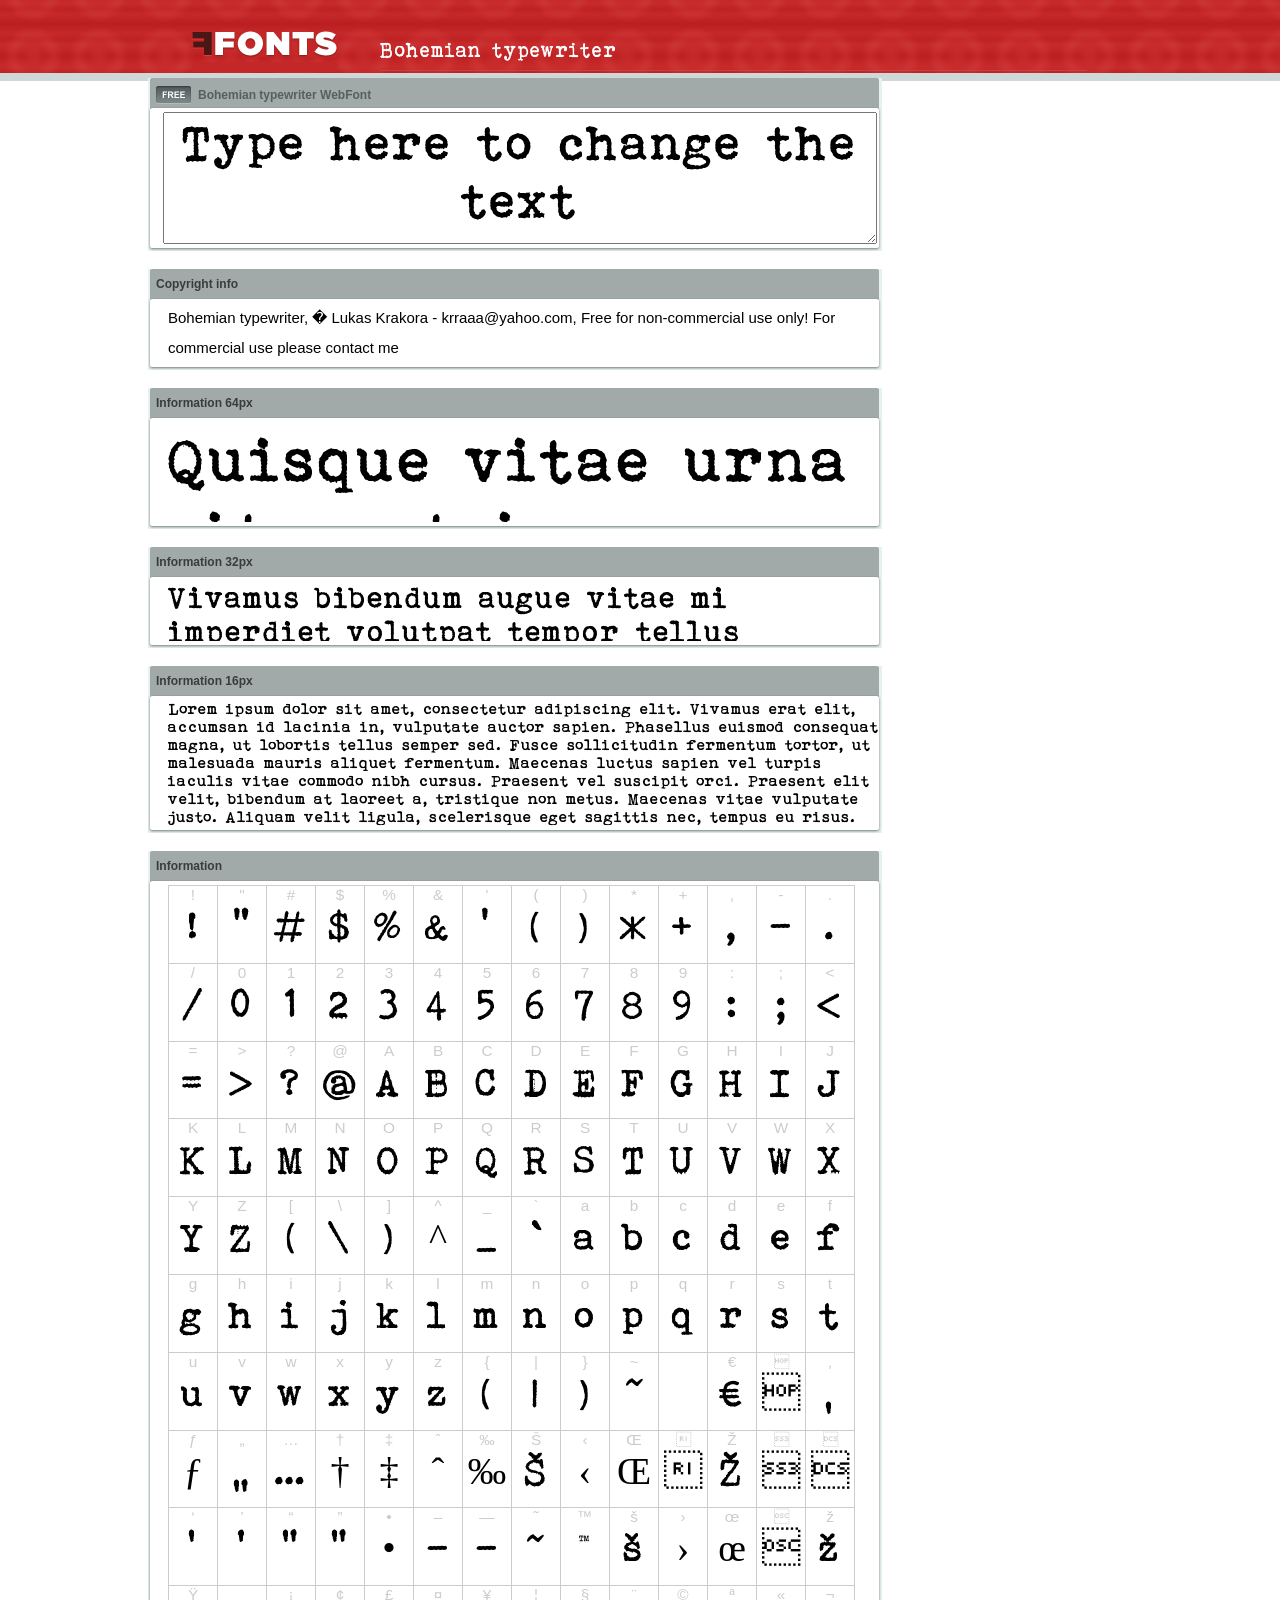
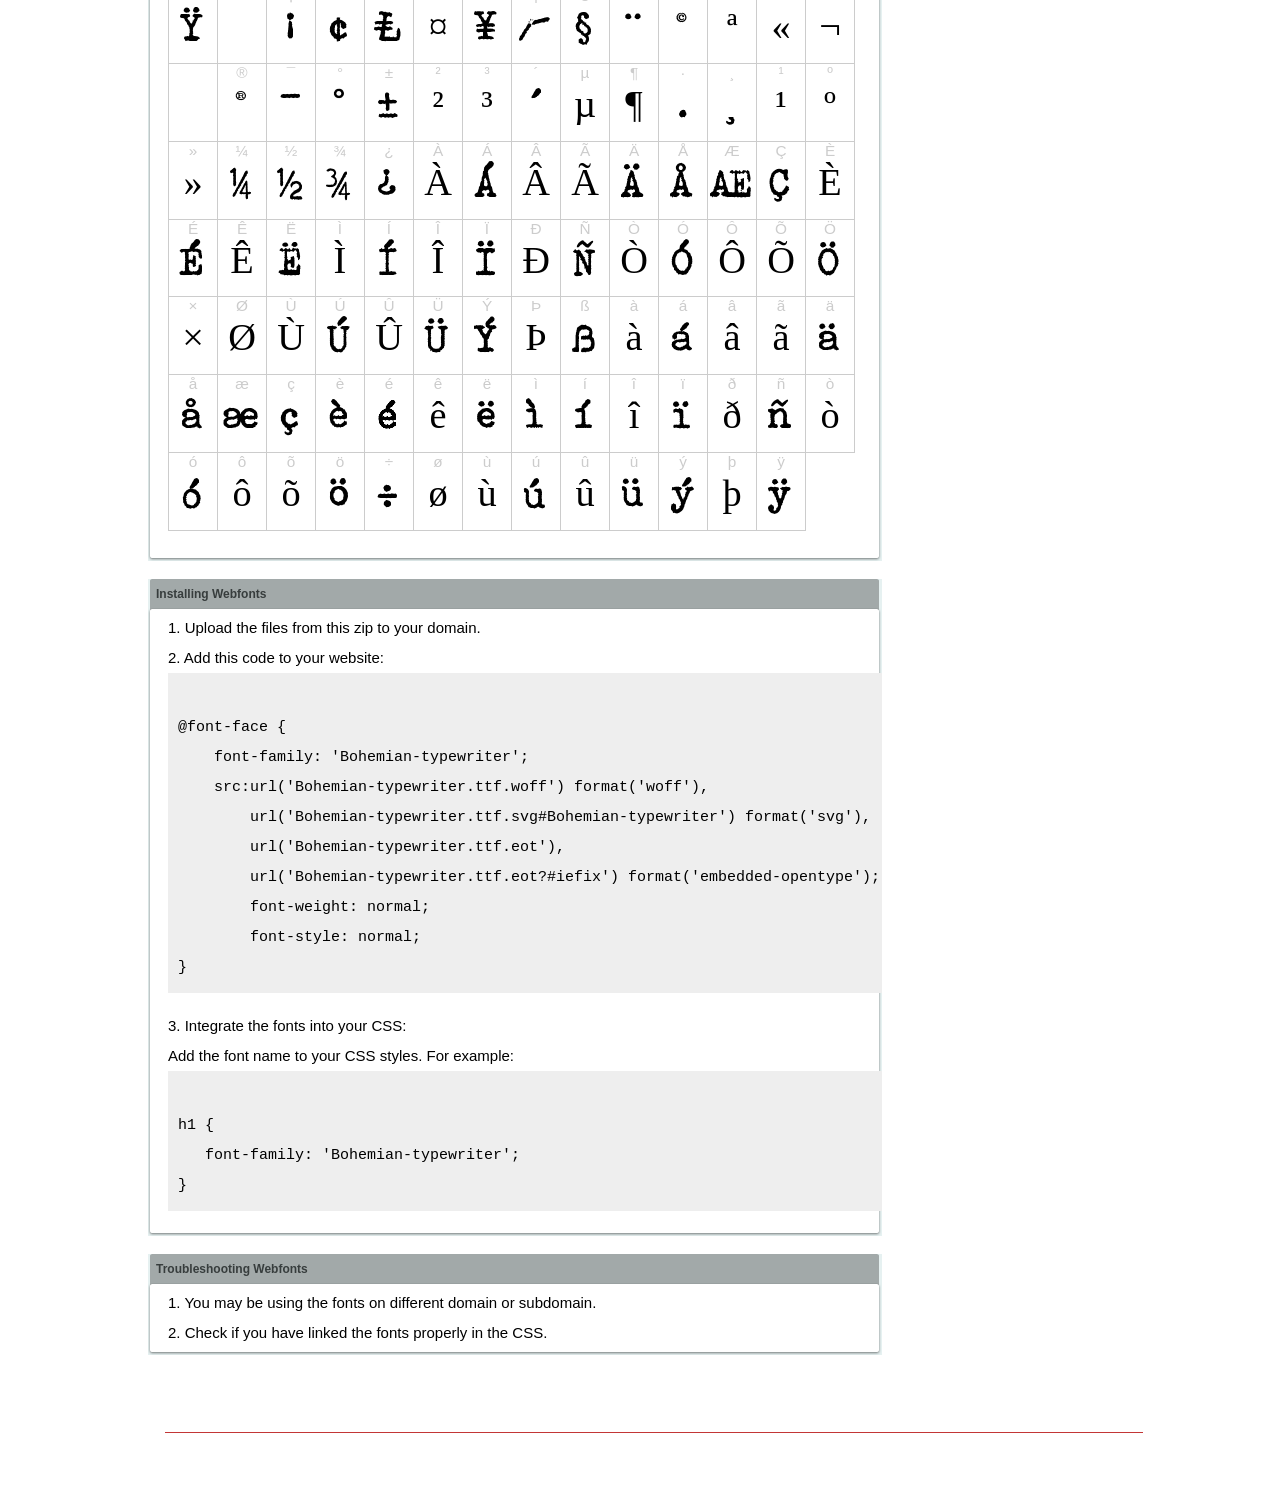
<file: Views/Layouts/Menu/Styles/Custom-Fonts/Bohemian-typewriter/example.html>
<!DOCTYPE html PUBLIC "-//W3C//DTD XHTML 1.0 Transitional//EN" "http://www.w3.org/TR/xhtml1/DTD/xhtml1-transitional.dtd">
<html xmlns="http://www.w3.org/1999/xhtml">
<head>
<meta http-equiv="Content-Type" content="text/html; charset=UTF-8" />
<title>Bohemian typewriter WebFont</title>
<meta name="description" content="Bohemian typewriter WebFont" />
<meta name="keywords" content="Bohemian typewriter WebFont" />
<style type="text/css">
@font-face {
  font-family: 'Bohemian-typewriter';
    src:  url('Bohemian-typewriter.ttf.woff') format('woff'),
    url('Bohemian-typewriter.ttf.svg#Bohemian-typewriter') format('svg'),
    url('Bohemian-typewriter.ttf.eot'),
    url('Bohemian-typewriter.eot?#iefix') format('embedded-opentype'); 
    font-weight: normal;
    font-style: normal;
}.examplefontl {
  font-family: 'Bohemian-typewriter';  
  color: black;
}
.examplefont {
  padding-bottom: 2em;
  overflow: hidden; 
  text-align: center;
}
.examplefont div {
  float: left;
  border: 1px solid #ccc;
  text-align: center;
  width: 1.25em;
  height: 2em;
  margin-right: -1px;
  margin-bottom: -1px;
  font-size: 3.2em; 
}
.examplefont div .defaultC {
  color: #ccc;
  font-family: arial, sans-serif;
  font-size: .4em;
  display: block;
}
*{margin:0;padding:0;}
body{margin:0px;padding:0px;background:#FFFFFF url(images/bgtile.gif?1) repeat-x;font-family:Arial, Helvetica, sans-serif;}
#header{background:url(images/headertile.gif);height:73px;margin:0px;overflow:hidden;}
#head{width:707px;float:left;height:31px;margin:39px 0 0 0;padding:0px;color:#ffffff;font-size:15px;border-bottom:1px solid #c94040;overflow:hidden;}
#head a{color:#ffffff;text-decoration:none;}
#headspan1{float:left;}
.container{width:994px;margin:0 auto;padding:0px;overflow:hidden;}
#content{width:734px;margin:5px 0px 0px 5px;float:left;padding:0px;font-size:12px;display:inline;color:#868e8e;overflow:hidden;}
.fontbox{background:url(images/fontboxtile.gif);width:734px;margin:0 0 18px 0;padding:0;overflow:hidden;}
.fontboxtop{background:url(images/fontboxtop.gif) no-repeat top left;height:18px;font-size:12px;color:#373d3d;width:718px;padding:8px;margin:0;overflow:hidden;}
.fontboxtop a{color:#373d3d;text-decoration:none;}
.fontboxspan1{background:url(images/free.gif) no-repeat;padding:2px 0 2px 42px;float:left;}
h6{background:url(images/logo.gif) top left no-repeat;width:230px;height:73px;margin:0px 0px 0px 7px;float:left;}
h6 a{display:block;height:73px;}
h6 a span{display:none;}
h1{display:inline;font-size:12px;font-weight:bold;color:#546060;padding:0px;float:left;}
.btn{border:0;margin:0;background:url('images/button.gif');background-repeat:repeat-x;color:#fff;width:127px;height:28px;font-size:17px;}
.inputsubtmi{border:1px solid #e1ebeb;border-bottom:2px solid #c7d1d1;padding:6px;margin:0 0 8px 0;}
.partner{font-size:16px;font-weight:bold;color:#000000;padding:0px;margin:39px 0px 12px 30px;}
.fontboxspan1notfree{padding:2px 0 2px 42px;float:left;}
#footer{height:123px;margin:0px;padding:0px;background:url(http://www.altfonts.com/images/foottile.gif);}
#foot{width:1005px;height:123px;background:url(http://www.altfonts.com/images/foot.gif) top left no-repeat;margin:0 auto;padding:0px;}
#copyright{height:31px;padding:28px 0 0 118px;margin:0 0 0 27px;border-bottom:1px solid #c33636;font-size:14px;color:#4a1616;}
code {
	white-space: pre;
	background-color: #eee;
	display: block;
	padding: 10px;
	margin-bottom: 18px;
	overflow: auto;
}    
</style>
</head>
<body>
<div id="header">
<div class="container">
<h6><a href="http://webfonts.ffonts.net" title="WebFonts"><span>WebFonts</span></a></h6>
<div id="head">
<span id="headspan1">
   <span style="font-family: 'Bohemian-typewriter';font-size: 20px; color: white;">Bohemian typewriter</span> 
</span>
</div>
</div>
</div>
<div class="container">
<div id="content">
<!-- WebFont --> 
<div class="fontbox">
<div class="fontboxtop"><span class="fontboxspan1"><h1>Bohemian typewriter WebFont</h1></span></div>
 <textarea id="txtAreaTryFont" cols="" rows="2" style="font-family: 'Bohemian-typewriter';width:97%; font-size: 50px; height: 130px;text-align: center;margin-left: 15px;" 
           onclick="if (this.value=='Type here to change the text') this.value=''">Type here to change the text</textarea>
<img src="images/fontboxbottom.gif" width="734" height="7" alt="" />
</div>
<div class="fontbox">
<div class="fontboxtop"><b>Copyright info</b></div>
<div style="text-align: left;margin-left:20px;color: black;font-size:15px;line-height:200%">
Bohemian typewriter, � Lukas Krakora - krraaa@yahoo.com, Free for non-commercial use only! For commercial use please contact me
</div>
<img src="images/fontboxbottom.gif" width="734" height="7" alt="" />
</div>
<div class="fontbox">
<div class="fontboxtop"><b>Information 64px</b></div>
<div style="font-family: 'Bohemian-typewriter';margin-left:20px;font-size:64px;color:black;float: left;display: inline; overflow: hidden;height:100px;">
 Quisque vitae urna sit amet ipsum lobortis iaculis volutpat sit amet nibh. 
</div>
<img src="images/fontboxbottom.gif" width="734" height="7" alt="" />
</div>
<div class="fontbox">
<div class="fontboxtop"><b>Information 32px</b></div>
<div style="font-family: 'Bohemian-typewriter';margin-left:20px;font-size:30px;color:black;float: left;display: inline; overflow: hidden;height:60px;">
 Vivamus bibendum augue vitae mi imperdiet volutpat tempor tellus lacinia. Integer in sem et neque iaculis malesuada. 
</div>
<img src="images/fontboxbottom.gif" width="734" height="7" alt="" />
</div>
<div class="fontbox">
<div class="fontboxtop"><b>Information 16px</b></div>
<div style="font-family: 'Bohemian-typewriter';margin-left:20px;font-size:16px;color:black;float: left;display: inline; overflow: hidden;">
 Lorem ipsum dolor sit amet, consectetur adipiscing elit. Vivamus erat elit, accumsan id lacinia in, vulputate auctor sapien. Phasellus euismod consequat magna, ut lobortis tellus semper sed. Fusce sollicitudin fermentum tortor, ut malesuada mauris aliquet fermentum. Maecenas luctus sapien vel turpis iaculis vitae commodo nibh cursus. Praesent vel suscipit orci. Praesent elit velit, bibendum at laoreet a, tristique non metus. Maecenas vitae vulputate justo. Aliquam velit ligula, scelerisque eget sagittis nec, tempus eu risus. 
</div>
<img src="images/fontboxbottom.gif" width="734" height="7" alt="" />
</div>
<div class="fontbox">
<div class="fontboxtop"><b>Information</b></div>
<div class="examplefont examplefontl" style="text-align: center;margin-left:20px;">
 <div><span class="defaultC">&#33;</span><span>&#33;</span></div><div><span class="defaultC">&#34;</span><span>&#34;</span></div><div><span class="defaultC">&#35;</span><span>&#35;</span></div><div><span class="defaultC">&#36;</span><span>&#36;</span></div><div><span class="defaultC">&#37;</span><span>&#37;</span></div><div><span class="defaultC">&#38;</span><span>&#38;</span></div><div><span class="defaultC">&#39;</span><span>&#39;</span></div><div><span class="defaultC">&#40;</span><span>&#40;</span></div><div><span class="defaultC">&#41;</span><span>&#41;</span></div><div><span class="defaultC">&#42;</span><span>&#42;</span></div><div><span class="defaultC">&#43;</span><span>&#43;</span></div><div><span class="defaultC">&#44;</span><span>&#44;</span></div><div><span class="defaultC">&#45;</span><span>&#45;</span></div><div><span class="defaultC">&#46;</span><span>&#46;</span></div><div><span class="defaultC">&#47;</span><span>&#47;</span></div><div><span class="defaultC">&#48;</span><span>&#48;</span></div><div><span class="defaultC">&#49;</span><span>&#49;</span></div><div><span class="defaultC">&#50;</span><span>&#50;</span></div><div><span class="defaultC">&#51;</span><span>&#51;</span></div><div><span class="defaultC">&#52;</span><span>&#52;</span></div><div><span class="defaultC">&#53;</span><span>&#53;</span></div><div><span class="defaultC">&#54;</span><span>&#54;</span></div><div><span class="defaultC">&#55;</span><span>&#55;</span></div><div><span class="defaultC">&#56;</span><span>&#56;</span></div><div><span class="defaultC">&#57;</span><span>&#57;</span></div><div><span class="defaultC">&#58;</span><span>&#58;</span></div><div><span class="defaultC">&#59;</span><span>&#59;</span></div><div><span class="defaultC">&#60;</span><span>&#60;</span></div><div><span class="defaultC">&#61;</span><span>&#61;</span></div><div><span class="defaultC">&#62;</span><span>&#62;</span></div><div><span class="defaultC">&#63;</span><span>&#63;</span></div><div><span class="defaultC">&#64;</span><span>&#64;</span></div><div><span class="defaultC">&#65;</span><span>&#65;</span></div><div><span class="defaultC">&#66;</span><span>&#66;</span></div><div><span class="defaultC">&#67;</span><span>&#67;</span></div><div><span class="defaultC">&#68;</span><span>&#68;</span></div><div><span class="defaultC">&#69;</span><span>&#69;</span></div><div><span class="defaultC">&#70;</span><span>&#70;</span></div><div><span class="defaultC">&#71;</span><span>&#71;</span></div><div><span class="defaultC">&#72;</span><span>&#72;</span></div><div><span class="defaultC">&#73;</span><span>&#73;</span></div><div><span class="defaultC">&#74;</span><span>&#74;</span></div><div><span class="defaultC">&#75;</span><span>&#75;</span></div><div><span class="defaultC">&#76;</span><span>&#76;</span></div><div><span class="defaultC">&#77;</span><span>&#77;</span></div><div><span class="defaultC">&#78;</span><span>&#78;</span></div><div><span class="defaultC">&#79;</span><span>&#79;</span></div><div><span class="defaultC">&#80;</span><span>&#80;</span></div><div><span class="defaultC">&#81;</span><span>&#81;</span></div><div><span class="defaultC">&#82;</span><span>&#82;</span></div><div><span class="defaultC">&#83;</span><span>&#83;</span></div><div><span class="defaultC">&#84;</span><span>&#84;</span></div><div><span class="defaultC">&#85;</span><span>&#85;</span></div><div><span class="defaultC">&#86;</span><span>&#86;</span></div><div><span class="defaultC">&#87;</span><span>&#87;</span></div><div><span class="defaultC">&#88;</span><span>&#88;</span></div><div><span class="defaultC">&#89;</span><span>&#89;</span></div><div><span class="defaultC">&#90;</span><span>&#90;</span></div><div><span class="defaultC">&#91;</span><span>&#91;</span></div><div><span class="defaultC">&#92;</span><span>&#92;</span></div><div><span class="defaultC">&#93;</span><span>&#93;</span></div><div><span class="defaultC">&#94;</span><span>&#94;</span></div><div><span class="defaultC">&#95;</span><span>&#95;</span></div><div><span class="defaultC">&#96;</span><span>&#96;</span></div><div><span class="defaultC">&#97;</span><span>&#97;</span></div><div><span class="defaultC">&#98;</span><span>&#98;</span></div><div><span class="defaultC">&#99;</span><span>&#99;</span></div><div><span class="defaultC">&#100;</span><span>&#100;</span></div><div><span class="defaultC">&#101;</span><span>&#101;</span></div><div><span class="defaultC">&#102;</span><span>&#102;</span></div><div><span class="defaultC">&#103;</span><span>&#103;</span></div><div><span class="defaultC">&#104;</span><span>&#104;</span></div><div><span class="defaultC">&#105;</span><span>&#105;</span></div><div><span class="defaultC">&#106;</span><span>&#106;</span></div><div><span class="defaultC">&#107;</span><span>&#107;</span></div><div><span class="defaultC">&#108;</span><span>&#108;</span></div><div><span class="defaultC">&#109;</span><span>&#109;</span></div><div><span class="defaultC">&#110;</span><span>&#110;</span></div><div><span class="defaultC">&#111;</span><span>&#111;</span></div><div><span class="defaultC">&#112;</span><span>&#112;</span></div><div><span class="defaultC">&#113;</span><span>&#113;</span></div><div><span class="defaultC">&#114;</span><span>&#114;</span></div><div><span class="defaultC">&#115;</span><span>&#115;</span></div><div><span class="defaultC">&#116;</span><span>&#116;</span></div><div><span class="defaultC">&#117;</span><span>&#117;</span></div><div><span class="defaultC">&#118;</span><span>&#118;</span></div><div><span class="defaultC">&#119;</span><span>&#119;</span></div><div><span class="defaultC">&#120;</span><span>&#120;</span></div><div><span class="defaultC">&#121;</span><span>&#121;</span></div><div><span class="defaultC">&#122;</span><span>&#122;</span></div><div><span class="defaultC">&#123;</span><span>&#123;</span></div><div><span class="defaultC">&#124;</span><span>&#124;</span></div><div><span class="defaultC">&#125;</span><span>&#125;</span></div><div><span class="defaultC">&#126;</span><span>&#126;</span></div><div><span class="defaultC">&#127;</span><span>&#127;</span></div><div><span class="defaultC">&#128;</span><span>&#128;</span></div><div><span class="defaultC">&#129;</span><span>&#129;</span></div><div><span class="defaultC">&#130;</span><span>&#130;</span></div><div><span class="defaultC">&#131;</span><span>&#131;</span></div><div><span class="defaultC">&#132;</span><span>&#132;</span></div><div><span class="defaultC">&#133;</span><span>&#133;</span></div><div><span class="defaultC">&#134;</span><span>&#134;</span></div><div><span class="defaultC">&#135;</span><span>&#135;</span></div><div><span class="defaultC">&#136;</span><span>&#136;</span></div><div><span class="defaultC">&#137;</span><span>&#137;</span></div><div><span class="defaultC">&#138;</span><span>&#138;</span></div><div><span class="defaultC">&#139;</span><span>&#139;</span></div><div><span class="defaultC">&#140;</span><span>&#140;</span></div><div><span class="defaultC">&#141;</span><span>&#141;</span></div><div><span class="defaultC">&#142;</span><span>&#142;</span></div><div><span class="defaultC">&#143;</span><span>&#143;</span></div><div><span class="defaultC">&#144;</span><span>&#144;</span></div><div><span class="defaultC">&#145;</span><span>&#145;</span></div><div><span class="defaultC">&#146;</span><span>&#146;</span></div><div><span class="defaultC">&#147;</span><span>&#147;</span></div><div><span class="defaultC">&#148;</span><span>&#148;</span></div><div><span class="defaultC">&#149;</span><span>&#149;</span></div><div><span class="defaultC">&#150;</span><span>&#150;</span></div><div><span class="defaultC">&#151;</span><span>&#151;</span></div><div><span class="defaultC">&#152;</span><span>&#152;</span></div><div><span class="defaultC">&#153;</span><span>&#153;</span></div><div><span class="defaultC">&#154;</span><span>&#154;</span></div><div><span class="defaultC">&#155;</span><span>&#155;</span></div><div><span class="defaultC">&#156;</span><span>&#156;</span></div><div><span class="defaultC">&#157;</span><span>&#157;</span></div><div><span class="defaultC">&#158;</span><span>&#158;</span></div><div><span class="defaultC">&#159;</span><span>&#159;</span></div><div><span class="defaultC">&#160;</span><span>&#160;</span></div><div><span class="defaultC">&#161;</span><span>&#161;</span></div><div><span class="defaultC">&#162;</span><span>&#162;</span></div><div><span class="defaultC">&#163;</span><span>&#163;</span></div><div><span class="defaultC">&#164;</span><span>&#164;</span></div><div><span class="defaultC">&#165;</span><span>&#165;</span></div><div><span class="defaultC">&#166;</span><span>&#166;</span></div><div><span class="defaultC">&#167;</span><span>&#167;</span></div><div><span class="defaultC">&#168;</span><span>&#168;</span></div><div><span class="defaultC">&#169;</span><span>&#169;</span></div><div><span class="defaultC">&#170;</span><span>&#170;</span></div><div><span class="defaultC">&#171;</span><span>&#171;</span></div><div><span class="defaultC">&#172;</span><span>&#172;</span></div><div><span class="defaultC">&#173;</span><span>&#173;</span></div><div><span class="defaultC">&#174;</span><span>&#174;</span></div><div><span class="defaultC">&#175;</span><span>&#175;</span></div><div><span class="defaultC">&#176;</span><span>&#176;</span></div><div><span class="defaultC">&#177;</span><span>&#177;</span></div><div><span class="defaultC">&#178;</span><span>&#178;</span></div><div><span class="defaultC">&#179;</span><span>&#179;</span></div><div><span class="defaultC">&#180;</span><span>&#180;</span></div><div><span class="defaultC">&#181;</span><span>&#181;</span></div><div><span class="defaultC">&#182;</span><span>&#182;</span></div><div><span class="defaultC">&#183;</span><span>&#183;</span></div><div><span class="defaultC">&#184;</span><span>&#184;</span></div><div><span class="defaultC">&#185;</span><span>&#185;</span></div><div><span class="defaultC">&#186;</span><span>&#186;</span></div><div><span class="defaultC">&#187;</span><span>&#187;</span></div><div><span class="defaultC">&#188;</span><span>&#188;</span></div><div><span class="defaultC">&#189;</span><span>&#189;</span></div><div><span class="defaultC">&#190;</span><span>&#190;</span></div><div><span class="defaultC">&#191;</span><span>&#191;</span></div><div><span class="defaultC">&#192;</span><span>&#192;</span></div><div><span class="defaultC">&#193;</span><span>&#193;</span></div><div><span class="defaultC">&#194;</span><span>&#194;</span></div><div><span class="defaultC">&#195;</span><span>&#195;</span></div><div><span class="defaultC">&#196;</span><span>&#196;</span></div><div><span class="defaultC">&#197;</span><span>&#197;</span></div><div><span class="defaultC">&#198;</span><span>&#198;</span></div><div><span class="defaultC">&#199;</span><span>&#199;</span></div><div><span class="defaultC">&#200;</span><span>&#200;</span></div><div><span class="defaultC">&#201;</span><span>&#201;</span></div><div><span class="defaultC">&#202;</span><span>&#202;</span></div><div><span class="defaultC">&#203;</span><span>&#203;</span></div><div><span class="defaultC">&#204;</span><span>&#204;</span></div><div><span class="defaultC">&#205;</span><span>&#205;</span></div><div><span class="defaultC">&#206;</span><span>&#206;</span></div><div><span class="defaultC">&#207;</span><span>&#207;</span></div><div><span class="defaultC">&#208;</span><span>&#208;</span></div><div><span class="defaultC">&#209;</span><span>&#209;</span></div><div><span class="defaultC">&#210;</span><span>&#210;</span></div><div><span class="defaultC">&#211;</span><span>&#211;</span></div><div><span class="defaultC">&#212;</span><span>&#212;</span></div><div><span class="defaultC">&#213;</span><span>&#213;</span></div><div><span class="defaultC">&#214;</span><span>&#214;</span></div><div><span class="defaultC">&#215;</span><span>&#215;</span></div><div><span class="defaultC">&#216;</span><span>&#216;</span></div><div><span class="defaultC">&#217;</span><span>&#217;</span></div><div><span class="defaultC">&#218;</span><span>&#218;</span></div><div><span class="defaultC">&#219;</span><span>&#219;</span></div><div><span class="defaultC">&#220;</span><span>&#220;</span></div><div><span class="defaultC">&#221;</span><span>&#221;</span></div><div><span class="defaultC">&#222;</span><span>&#222;</span></div><div><span class="defaultC">&#223;</span><span>&#223;</span></div><div><span class="defaultC">&#224;</span><span>&#224;</span></div><div><span class="defaultC">&#225;</span><span>&#225;</span></div><div><span class="defaultC">&#226;</span><span>&#226;</span></div><div><span class="defaultC">&#227;</span><span>&#227;</span></div><div><span class="defaultC">&#228;</span><span>&#228;</span></div><div><span class="defaultC">&#229;</span><span>&#229;</span></div><div><span class="defaultC">&#230;</span><span>&#230;</span></div><div><span class="defaultC">&#231;</span><span>&#231;</span></div><div><span class="defaultC">&#232;</span><span>&#232;</span></div><div><span class="defaultC">&#233;</span><span>&#233;</span></div><div><span class="defaultC">&#234;</span><span>&#234;</span></div><div><span class="defaultC">&#235;</span><span>&#235;</span></div><div><span class="defaultC">&#236;</span><span>&#236;</span></div><div><span class="defaultC">&#237;</span><span>&#237;</span></div><div><span class="defaultC">&#238;</span><span>&#238;</span></div><div><span class="defaultC">&#239;</span><span>&#239;</span></div><div><span class="defaultC">&#240;</span><span>&#240;</span></div><div><span class="defaultC">&#241;</span><span>&#241;</span></div><div><span class="defaultC">&#242;</span><span>&#242;</span></div><div><span class="defaultC">&#243;</span><span>&#243;</span></div><div><span class="defaultC">&#244;</span><span>&#244;</span></div><div><span class="defaultC">&#245;</span><span>&#245;</span></div><div><span class="defaultC">&#246;</span><span>&#246;</span></div><div><span class="defaultC">&#247;</span><span>&#247;</span></div><div><span class="defaultC">&#248;</span><span>&#248;</span></div><div><span class="defaultC">&#249;</span><span>&#249;</span></div><div><span class="defaultC">&#250;</span><span>&#250;</span></div><div><span class="defaultC">&#251;</span><span>&#251;</span></div><div><span class="defaultC">&#252;</span><span>&#252;</span></div><div><span class="defaultC">&#253;</span><span>&#253;</span></div><div><span class="defaultC">&#254;</span><span>&#254;</span></div><div><span class="defaultC">&#255;</span><span>&#255;</span></div> 
</div>
<img src="images/fontboxbottom.gif" width="734" height="7" alt="" />
</div>
<div class="fontbox">
<div class="fontboxtop"><b>Installing Webfonts</b></div>
<div style="text-align: left;margin-left:20px;color: black;font-size:15px;line-height:200%">
1. Upload the files from this zip to your domain.<br />
2. Add this code to your website:<br />
<code>
@font-face {
    font-family: 'Bohemian-typewriter';
    src:url('Bohemian-typewriter.ttf.woff') format('woff'),
        url('Bohemian-typewriter.ttf.svg#Bohemian-typewriter') format('svg'),
        url('Bohemian-typewriter.ttf.eot'),
        url('Bohemian-typewriter.ttf.eot?#iefix') format('embedded-opentype'); 
        font-weight: normal;
        font-style: normal;
}
</code>
3. Integrate the fonts into your CSS:<br />
Add the font name to your CSS styles. For example:
<code>
h1 { 
   font-family: 'Bohemian-typewriter';
}  
</code>
</div>
<img src="images/fontboxbottom.gif" width="734" height="7" alt="" />
</div>
<div class="fontbox">
<div class="fontboxtop"><b>Troubleshooting Webfonts</b></div>
<div style="text-align: left;margin-left:20px;color: black;font-size:15px;line-height:200%">
1. You may be using the fonts on different domain or subdomain.<Br />
2. Check if you have linked the fonts properly in the CSS.<Br />
</div>
<img src="images/fontboxbottom.gif" width="734" height="7" alt="" />
</div>
</div>
</div>
<div id="footer">
<div id="foot">
<div id="copyright" style="font-size:11px;color:white;">&copy; - <a href="http://www.ffonts.net" title="Free Fonts" style="color:white;">Free Fonts by www.FFonts.net</a> - </div>
</div>
</div>

</body>
</html>
</file>
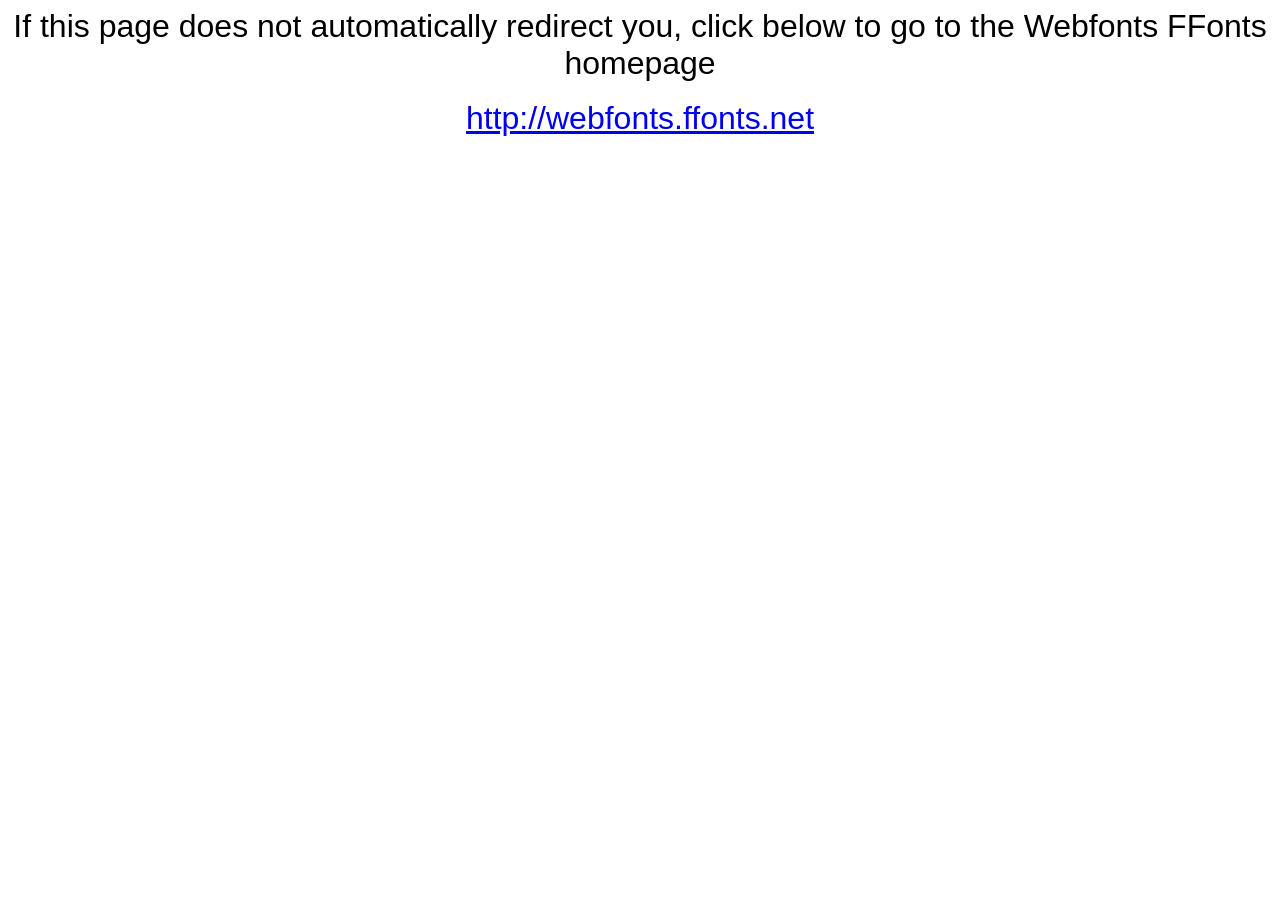
<file: Views/Layouts/Menu/Styles/Custom-Fonts/Bohemian-typewriter/webfonts.ffonts.net.htm>
<HTML>
<HEAD>
<TITLE>Webfonts www.FFonts.net - Redirect</TITLE>
<meta http-equiv="refresh" content="1;url=http://webfonts.ffonts.net">
<script language="javascript">
<!-- 
//location.replace("http://webfonts.ffonts.net");
-->
</script>
</HEAD>

<BODY>
<CENTER>

<FONT FACE="Arial, Sans Serif, Verdana" SIZE=6>If this page does not automatically redirect you, click below to go to the Webfonts FFonts homepage</FONT>
<BR><BR>
<FONT FACE="Arial, Sans Serif, Verdana" SIZE=6><A HREF="http://webfonts.ffonts.net" TARGET="_top">http://webfonts.ffonts.net</A></FONT>

</CENTER>
</BODY>
</HTML>
</file>
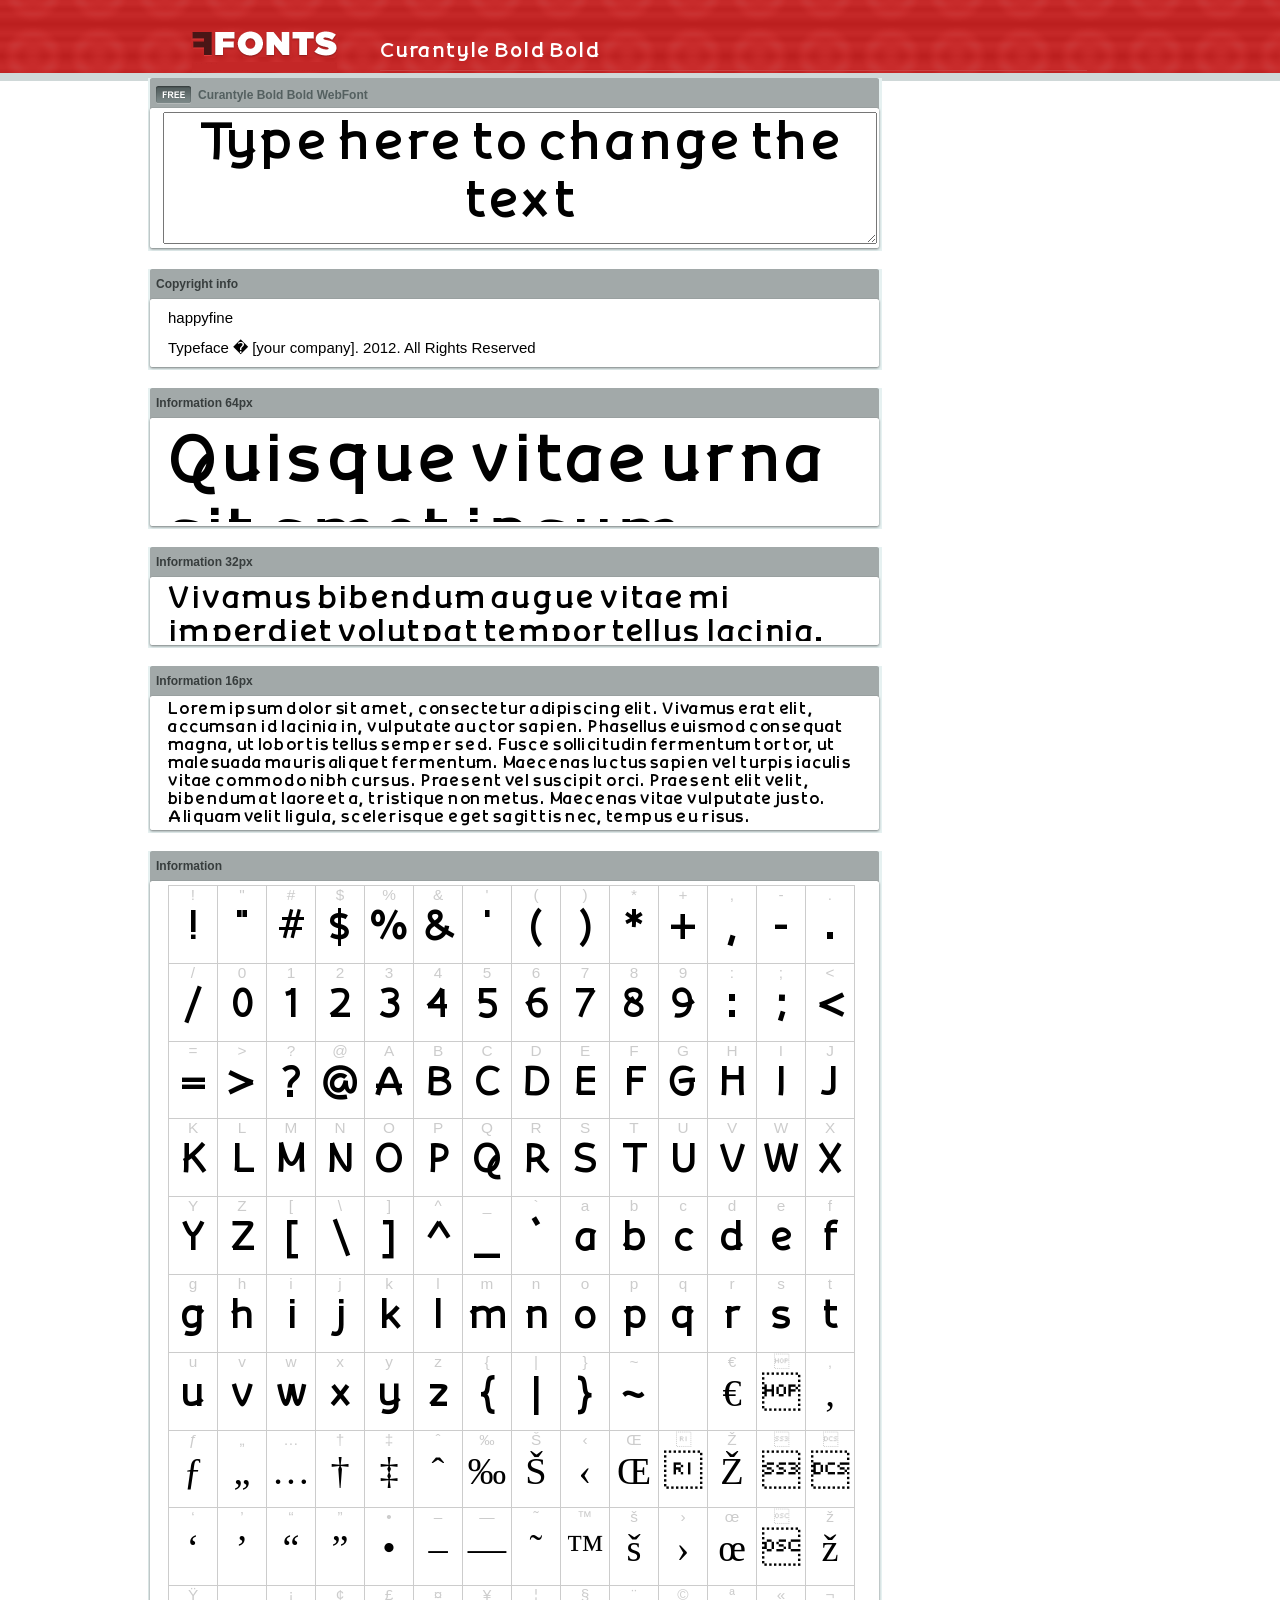
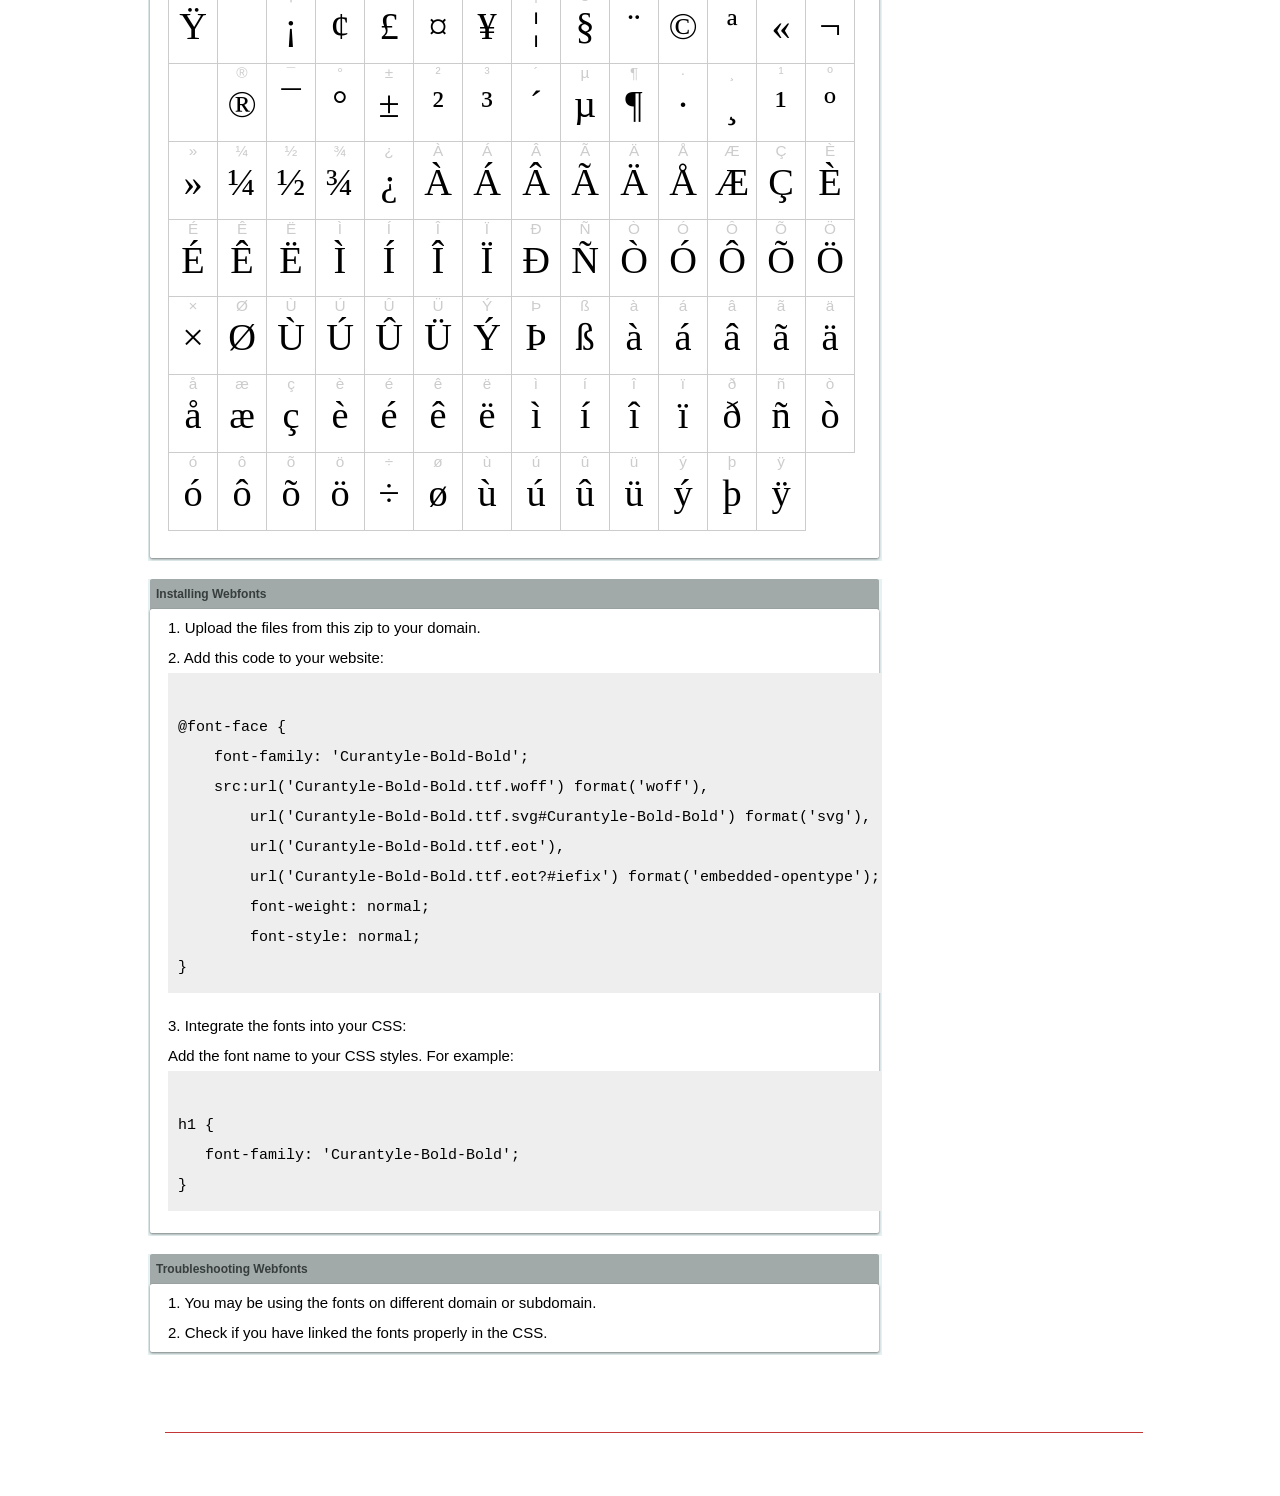
<file: Views/Layouts/Menu/Styles/Custom-Fonts/Curantyle-Bold-Bold/example.html>
<!DOCTYPE html PUBLIC "-//W3C//DTD XHTML 1.0 Transitional//EN" "http://www.w3.org/TR/xhtml1/DTD/xhtml1-transitional.dtd">
<html xmlns="http://www.w3.org/1999/xhtml">
<head>
<meta http-equiv="Content-Type" content="text/html; charset=UTF-8" />
<title>Curantyle Bold Bold WebFont</title>
<meta name="description" content="Curantyle Bold Bold WebFont" />
<meta name="keywords" content="Curantyle Bold Bold WebFont" />
<style type="text/css">
@font-face {
  font-family: 'Curantyle-Bold-Bold';
    src:  url('Curantyle-Bold-Bold.ttf.woff') format('woff'),
    url('Curantyle-Bold-Bold.ttf.svg#Curantyle-Bold-Bold') format('svg'),
    url('Curantyle-Bold-Bold.ttf.eot'),
    url('Curantyle-Bold-Bold.eot?#iefix') format('embedded-opentype'); 
    font-weight: normal;
    font-style: normal;
}.examplefontl {
  font-family: 'Curantyle-Bold-Bold';  
  color: black;
}
.examplefont {
  padding-bottom: 2em;
  overflow: hidden; 
  text-align: center;
}
.examplefont div {
  float: left;
  border: 1px solid #ccc;
  text-align: center;
  width: 1.25em;
  height: 2em;
  margin-right: -1px;
  margin-bottom: -1px;
  font-size: 3.2em; 
}
.examplefont div .defaultC {
  color: #ccc;
  font-family: arial, sans-serif;
  font-size: .4em;
  display: block;
}
*{margin:0;padding:0;}
body{margin:0px;padding:0px;background:#FFFFFF url(images/bgtile.gif?1) repeat-x;font-family:Arial, Helvetica, sans-serif;}
#header{background:url(images/headertile.gif);height:73px;margin:0px;overflow:hidden;}
#head{width:707px;float:left;height:31px;margin:39px 0 0 0;padding:0px;color:#ffffff;font-size:15px;border-bottom:1px solid #c94040;overflow:hidden;}
#head a{color:#ffffff;text-decoration:none;}
#headspan1{float:left;}
.container{width:994px;margin:0 auto;padding:0px;overflow:hidden;}
#content{width:734px;margin:5px 0px 0px 5px;float:left;padding:0px;font-size:12px;display:inline;color:#868e8e;overflow:hidden;}
.fontbox{background:url(images/fontboxtile.gif);width:734px;margin:0 0 18px 0;padding:0;overflow:hidden;}
.fontboxtop{background:url(images/fontboxtop.gif) no-repeat top left;height:18px;font-size:12px;color:#373d3d;width:718px;padding:8px;margin:0;overflow:hidden;}
.fontboxtop a{color:#373d3d;text-decoration:none;}
.fontboxspan1{background:url(images/free.gif) no-repeat;padding:2px 0 2px 42px;float:left;}
h6{background:url(images/logo.gif) top left no-repeat;width:230px;height:73px;margin:0px 0px 0px 7px;float:left;}
h6 a{display:block;height:73px;}
h6 a span{display:none;}
h1{display:inline;font-size:12px;font-weight:bold;color:#546060;padding:0px;float:left;}
.btn{border:0;margin:0;background:url('images/button.gif');background-repeat:repeat-x;color:#fff;width:127px;height:28px;font-size:17px;}
.inputsubtmi{border:1px solid #e1ebeb;border-bottom:2px solid #c7d1d1;padding:6px;margin:0 0 8px 0;}
.partner{font-size:16px;font-weight:bold;color:#000000;padding:0px;margin:39px 0px 12px 30px;}
.fontboxspan1notfree{padding:2px 0 2px 42px;float:left;}
#footer{height:123px;margin:0px;padding:0px;background:url(http://www.altfonts.com/images/foottile.gif);}
#foot{width:1005px;height:123px;background:url(http://www.altfonts.com/images/foot.gif) top left no-repeat;margin:0 auto;padding:0px;}
#copyright{height:31px;padding:28px 0 0 118px;margin:0 0 0 27px;border-bottom:1px solid #c33636;font-size:14px;color:#4a1616;}
code {
	white-space: pre;
	background-color: #eee;
	display: block;
	padding: 10px;
	margin-bottom: 18px;
	overflow: auto;
}    
</style>
</head>
<body>
<div id="header">
<div class="container">
<h6><a href="http://webfonts.ffonts.net" title="WebFonts"><span>WebFonts</span></a></h6>
<div id="head">
<span id="headspan1">
   <span style="font-family: 'Curantyle-Bold-Bold';font-size: 20px; color: white;">Curantyle Bold Bold</span> 
</span>
</div>
</div>
</div>
<div class="container">
<div id="content">
<!-- WebFont --> 
<div class="fontbox">
<div class="fontboxtop"><span class="fontboxspan1"><h1>Curantyle Bold Bold WebFont</h1></span></div>
 <textarea id="txtAreaTryFont" cols="" rows="2" style="font-family: 'Curantyle-Bold-Bold';width:97%; font-size: 50px; height: 130px;text-align: center;margin-left: 15px;" 
           onclick="if (this.value=='Type here to change the text') this.value=''">Type here to change the text</textarea>
<img src="images/fontboxbottom.gif" width="734" height="7" alt="" />
</div>
<div class="fontbox">
<div class="fontboxtop"><b>Copyright info</b></div>
<div style="text-align: left;margin-left:20px;color: black;font-size:15px;line-height:200%">
happyfine<br />
Typeface � [your company]. 2012. All Rights Reserved
</div>
<img src="images/fontboxbottom.gif" width="734" height="7" alt="" />
</div>
<div class="fontbox">
<div class="fontboxtop"><b>Information 64px</b></div>
<div style="font-family: 'Curantyle-Bold-Bold';margin-left:20px;font-size:64px;color:black;float: left;display: inline; overflow: hidden;height:100px;">
 Quisque vitae urna sit amet ipsum lobortis iaculis volutpat sit amet nibh. 
</div>
<img src="images/fontboxbottom.gif" width="734" height="7" alt="" />
</div>
<div class="fontbox">
<div class="fontboxtop"><b>Information 32px</b></div>
<div style="font-family: 'Curantyle-Bold-Bold';margin-left:20px;font-size:30px;color:black;float: left;display: inline; overflow: hidden;height:60px;">
 Vivamus bibendum augue vitae mi imperdiet volutpat tempor tellus lacinia. Integer in sem et neque iaculis malesuada. 
</div>
<img src="images/fontboxbottom.gif" width="734" height="7" alt="" />
</div>
<div class="fontbox">
<div class="fontboxtop"><b>Information 16px</b></div>
<div style="font-family: 'Curantyle-Bold-Bold';margin-left:20px;font-size:16px;color:black;float: left;display: inline; overflow: hidden;">
 Lorem ipsum dolor sit amet, consectetur adipiscing elit. Vivamus erat elit, accumsan id lacinia in, vulputate auctor sapien. Phasellus euismod consequat magna, ut lobortis tellus semper sed. Fusce sollicitudin fermentum tortor, ut malesuada mauris aliquet fermentum. Maecenas luctus sapien vel turpis iaculis vitae commodo nibh cursus. Praesent vel suscipit orci. Praesent elit velit, bibendum at laoreet a, tristique non metus. Maecenas vitae vulputate justo. Aliquam velit ligula, scelerisque eget sagittis nec, tempus eu risus. 
</div>
<img src="images/fontboxbottom.gif" width="734" height="7" alt="" />
</div>
<div class="fontbox">
<div class="fontboxtop"><b>Information</b></div>
<div class="examplefont examplefontl" style="text-align: center;margin-left:20px;">
 <div><span class="defaultC">&#33;</span><span>&#33;</span></div><div><span class="defaultC">&#34;</span><span>&#34;</span></div><div><span class="defaultC">&#35;</span><span>&#35;</span></div><div><span class="defaultC">&#36;</span><span>&#36;</span></div><div><span class="defaultC">&#37;</span><span>&#37;</span></div><div><span class="defaultC">&#38;</span><span>&#38;</span></div><div><span class="defaultC">&#39;</span><span>&#39;</span></div><div><span class="defaultC">&#40;</span><span>&#40;</span></div><div><span class="defaultC">&#41;</span><span>&#41;</span></div><div><span class="defaultC">&#42;</span><span>&#42;</span></div><div><span class="defaultC">&#43;</span><span>&#43;</span></div><div><span class="defaultC">&#44;</span><span>&#44;</span></div><div><span class="defaultC">&#45;</span><span>&#45;</span></div><div><span class="defaultC">&#46;</span><span>&#46;</span></div><div><span class="defaultC">&#47;</span><span>&#47;</span></div><div><span class="defaultC">&#48;</span><span>&#48;</span></div><div><span class="defaultC">&#49;</span><span>&#49;</span></div><div><span class="defaultC">&#50;</span><span>&#50;</span></div><div><span class="defaultC">&#51;</span><span>&#51;</span></div><div><span class="defaultC">&#52;</span><span>&#52;</span></div><div><span class="defaultC">&#53;</span><span>&#53;</span></div><div><span class="defaultC">&#54;</span><span>&#54;</span></div><div><span class="defaultC">&#55;</span><span>&#55;</span></div><div><span class="defaultC">&#56;</span><span>&#56;</span></div><div><span class="defaultC">&#57;</span><span>&#57;</span></div><div><span class="defaultC">&#58;</span><span>&#58;</span></div><div><span class="defaultC">&#59;</span><span>&#59;</span></div><div><span class="defaultC">&#60;</span><span>&#60;</span></div><div><span class="defaultC">&#61;</span><span>&#61;</span></div><div><span class="defaultC">&#62;</span><span>&#62;</span></div><div><span class="defaultC">&#63;</span><span>&#63;</span></div><div><span class="defaultC">&#64;</span><span>&#64;</span></div><div><span class="defaultC">&#65;</span><span>&#65;</span></div><div><span class="defaultC">&#66;</span><span>&#66;</span></div><div><span class="defaultC">&#67;</span><span>&#67;</span></div><div><span class="defaultC">&#68;</span><span>&#68;</span></div><div><span class="defaultC">&#69;</span><span>&#69;</span></div><div><span class="defaultC">&#70;</span><span>&#70;</span></div><div><span class="defaultC">&#71;</span><span>&#71;</span></div><div><span class="defaultC">&#72;</span><span>&#72;</span></div><div><span class="defaultC">&#73;</span><span>&#73;</span></div><div><span class="defaultC">&#74;</span><span>&#74;</span></div><div><span class="defaultC">&#75;</span><span>&#75;</span></div><div><span class="defaultC">&#76;</span><span>&#76;</span></div><div><span class="defaultC">&#77;</span><span>&#77;</span></div><div><span class="defaultC">&#78;</span><span>&#78;</span></div><div><span class="defaultC">&#79;</span><span>&#79;</span></div><div><span class="defaultC">&#80;</span><span>&#80;</span></div><div><span class="defaultC">&#81;</span><span>&#81;</span></div><div><span class="defaultC">&#82;</span><span>&#82;</span></div><div><span class="defaultC">&#83;</span><span>&#83;</span></div><div><span class="defaultC">&#84;</span><span>&#84;</span></div><div><span class="defaultC">&#85;</span><span>&#85;</span></div><div><span class="defaultC">&#86;</span><span>&#86;</span></div><div><span class="defaultC">&#87;</span><span>&#87;</span></div><div><span class="defaultC">&#88;</span><span>&#88;</span></div><div><span class="defaultC">&#89;</span><span>&#89;</span></div><div><span class="defaultC">&#90;</span><span>&#90;</span></div><div><span class="defaultC">&#91;</span><span>&#91;</span></div><div><span class="defaultC">&#92;</span><span>&#92;</span></div><div><span class="defaultC">&#93;</span><span>&#93;</span></div><div><span class="defaultC">&#94;</span><span>&#94;</span></div><div><span class="defaultC">&#95;</span><span>&#95;</span></div><div><span class="defaultC">&#96;</span><span>&#96;</span></div><div><span class="defaultC">&#97;</span><span>&#97;</span></div><div><span class="defaultC">&#98;</span><span>&#98;</span></div><div><span class="defaultC">&#99;</span><span>&#99;</span></div><div><span class="defaultC">&#100;</span><span>&#100;</span></div><div><span class="defaultC">&#101;</span><span>&#101;</span></div><div><span class="defaultC">&#102;</span><span>&#102;</span></div><div><span class="defaultC">&#103;</span><span>&#103;</span></div><div><span class="defaultC">&#104;</span><span>&#104;</span></div><div><span class="defaultC">&#105;</span><span>&#105;</span></div><div><span class="defaultC">&#106;</span><span>&#106;</span></div><div><span class="defaultC">&#107;</span><span>&#107;</span></div><div><span class="defaultC">&#108;</span><span>&#108;</span></div><div><span class="defaultC">&#109;</span><span>&#109;</span></div><div><span class="defaultC">&#110;</span><span>&#110;</span></div><div><span class="defaultC">&#111;</span><span>&#111;</span></div><div><span class="defaultC">&#112;</span><span>&#112;</span></div><div><span class="defaultC">&#113;</span><span>&#113;</span></div><div><span class="defaultC">&#114;</span><span>&#114;</span></div><div><span class="defaultC">&#115;</span><span>&#115;</span></div><div><span class="defaultC">&#116;</span><span>&#116;</span></div><div><span class="defaultC">&#117;</span><span>&#117;</span></div><div><span class="defaultC">&#118;</span><span>&#118;</span></div><div><span class="defaultC">&#119;</span><span>&#119;</span></div><div><span class="defaultC">&#120;</span><span>&#120;</span></div><div><span class="defaultC">&#121;</span><span>&#121;</span></div><div><span class="defaultC">&#122;</span><span>&#122;</span></div><div><span class="defaultC">&#123;</span><span>&#123;</span></div><div><span class="defaultC">&#124;</span><span>&#124;</span></div><div><span class="defaultC">&#125;</span><span>&#125;</span></div><div><span class="defaultC">&#126;</span><span>&#126;</span></div><div><span class="defaultC">&#127;</span><span>&#127;</span></div><div><span class="defaultC">&#128;</span><span>&#128;</span></div><div><span class="defaultC">&#129;</span><span>&#129;</span></div><div><span class="defaultC">&#130;</span><span>&#130;</span></div><div><span class="defaultC">&#131;</span><span>&#131;</span></div><div><span class="defaultC">&#132;</span><span>&#132;</span></div><div><span class="defaultC">&#133;</span><span>&#133;</span></div><div><span class="defaultC">&#134;</span><span>&#134;</span></div><div><span class="defaultC">&#135;</span><span>&#135;</span></div><div><span class="defaultC">&#136;</span><span>&#136;</span></div><div><span class="defaultC">&#137;</span><span>&#137;</span></div><div><span class="defaultC">&#138;</span><span>&#138;</span></div><div><span class="defaultC">&#139;</span><span>&#139;</span></div><div><span class="defaultC">&#140;</span><span>&#140;</span></div><div><span class="defaultC">&#141;</span><span>&#141;</span></div><div><span class="defaultC">&#142;</span><span>&#142;</span></div><div><span class="defaultC">&#143;</span><span>&#143;</span></div><div><span class="defaultC">&#144;</span><span>&#144;</span></div><div><span class="defaultC">&#145;</span><span>&#145;</span></div><div><span class="defaultC">&#146;</span><span>&#146;</span></div><div><span class="defaultC">&#147;</span><span>&#147;</span></div><div><span class="defaultC">&#148;</span><span>&#148;</span></div><div><span class="defaultC">&#149;</span><span>&#149;</span></div><div><span class="defaultC">&#150;</span><span>&#150;</span></div><div><span class="defaultC">&#151;</span><span>&#151;</span></div><div><span class="defaultC">&#152;</span><span>&#152;</span></div><div><span class="defaultC">&#153;</span><span>&#153;</span></div><div><span class="defaultC">&#154;</span><span>&#154;</span></div><div><span class="defaultC">&#155;</span><span>&#155;</span></div><div><span class="defaultC">&#156;</span><span>&#156;</span></div><div><span class="defaultC">&#157;</span><span>&#157;</span></div><div><span class="defaultC">&#158;</span><span>&#158;</span></div><div><span class="defaultC">&#159;</span><span>&#159;</span></div><div><span class="defaultC">&#160;</span><span>&#160;</span></div><div><span class="defaultC">&#161;</span><span>&#161;</span></div><div><span class="defaultC">&#162;</span><span>&#162;</span></div><div><span class="defaultC">&#163;</span><span>&#163;</span></div><div><span class="defaultC">&#164;</span><span>&#164;</span></div><div><span class="defaultC">&#165;</span><span>&#165;</span></div><div><span class="defaultC">&#166;</span><span>&#166;</span></div><div><span class="defaultC">&#167;</span><span>&#167;</span></div><div><span class="defaultC">&#168;</span><span>&#168;</span></div><div><span class="defaultC">&#169;</span><span>&#169;</span></div><div><span class="defaultC">&#170;</span><span>&#170;</span></div><div><span class="defaultC">&#171;</span><span>&#171;</span></div><div><span class="defaultC">&#172;</span><span>&#172;</span></div><div><span class="defaultC">&#173;</span><span>&#173;</span></div><div><span class="defaultC">&#174;</span><span>&#174;</span></div><div><span class="defaultC">&#175;</span><span>&#175;</span></div><div><span class="defaultC">&#176;</span><span>&#176;</span></div><div><span class="defaultC">&#177;</span><span>&#177;</span></div><div><span class="defaultC">&#178;</span><span>&#178;</span></div><div><span class="defaultC">&#179;</span><span>&#179;</span></div><div><span class="defaultC">&#180;</span><span>&#180;</span></div><div><span class="defaultC">&#181;</span><span>&#181;</span></div><div><span class="defaultC">&#182;</span><span>&#182;</span></div><div><span class="defaultC">&#183;</span><span>&#183;</span></div><div><span class="defaultC">&#184;</span><span>&#184;</span></div><div><span class="defaultC">&#185;</span><span>&#185;</span></div><div><span class="defaultC">&#186;</span><span>&#186;</span></div><div><span class="defaultC">&#187;</span><span>&#187;</span></div><div><span class="defaultC">&#188;</span><span>&#188;</span></div><div><span class="defaultC">&#189;</span><span>&#189;</span></div><div><span class="defaultC">&#190;</span><span>&#190;</span></div><div><span class="defaultC">&#191;</span><span>&#191;</span></div><div><span class="defaultC">&#192;</span><span>&#192;</span></div><div><span class="defaultC">&#193;</span><span>&#193;</span></div><div><span class="defaultC">&#194;</span><span>&#194;</span></div><div><span class="defaultC">&#195;</span><span>&#195;</span></div><div><span class="defaultC">&#196;</span><span>&#196;</span></div><div><span class="defaultC">&#197;</span><span>&#197;</span></div><div><span class="defaultC">&#198;</span><span>&#198;</span></div><div><span class="defaultC">&#199;</span><span>&#199;</span></div><div><span class="defaultC">&#200;</span><span>&#200;</span></div><div><span class="defaultC">&#201;</span><span>&#201;</span></div><div><span class="defaultC">&#202;</span><span>&#202;</span></div><div><span class="defaultC">&#203;</span><span>&#203;</span></div><div><span class="defaultC">&#204;</span><span>&#204;</span></div><div><span class="defaultC">&#205;</span><span>&#205;</span></div><div><span class="defaultC">&#206;</span><span>&#206;</span></div><div><span class="defaultC">&#207;</span><span>&#207;</span></div><div><span class="defaultC">&#208;</span><span>&#208;</span></div><div><span class="defaultC">&#209;</span><span>&#209;</span></div><div><span class="defaultC">&#210;</span><span>&#210;</span></div><div><span class="defaultC">&#211;</span><span>&#211;</span></div><div><span class="defaultC">&#212;</span><span>&#212;</span></div><div><span class="defaultC">&#213;</span><span>&#213;</span></div><div><span class="defaultC">&#214;</span><span>&#214;</span></div><div><span class="defaultC">&#215;</span><span>&#215;</span></div><div><span class="defaultC">&#216;</span><span>&#216;</span></div><div><span class="defaultC">&#217;</span><span>&#217;</span></div><div><span class="defaultC">&#218;</span><span>&#218;</span></div><div><span class="defaultC">&#219;</span><span>&#219;</span></div><div><span class="defaultC">&#220;</span><span>&#220;</span></div><div><span class="defaultC">&#221;</span><span>&#221;</span></div><div><span class="defaultC">&#222;</span><span>&#222;</span></div><div><span class="defaultC">&#223;</span><span>&#223;</span></div><div><span class="defaultC">&#224;</span><span>&#224;</span></div><div><span class="defaultC">&#225;</span><span>&#225;</span></div><div><span class="defaultC">&#226;</span><span>&#226;</span></div><div><span class="defaultC">&#227;</span><span>&#227;</span></div><div><span class="defaultC">&#228;</span><span>&#228;</span></div><div><span class="defaultC">&#229;</span><span>&#229;</span></div><div><span class="defaultC">&#230;</span><span>&#230;</span></div><div><span class="defaultC">&#231;</span><span>&#231;</span></div><div><span class="defaultC">&#232;</span><span>&#232;</span></div><div><span class="defaultC">&#233;</span><span>&#233;</span></div><div><span class="defaultC">&#234;</span><span>&#234;</span></div><div><span class="defaultC">&#235;</span><span>&#235;</span></div><div><span class="defaultC">&#236;</span><span>&#236;</span></div><div><span class="defaultC">&#237;</span><span>&#237;</span></div><div><span class="defaultC">&#238;</span><span>&#238;</span></div><div><span class="defaultC">&#239;</span><span>&#239;</span></div><div><span class="defaultC">&#240;</span><span>&#240;</span></div><div><span class="defaultC">&#241;</span><span>&#241;</span></div><div><span class="defaultC">&#242;</span><span>&#242;</span></div><div><span class="defaultC">&#243;</span><span>&#243;</span></div><div><span class="defaultC">&#244;</span><span>&#244;</span></div><div><span class="defaultC">&#245;</span><span>&#245;</span></div><div><span class="defaultC">&#246;</span><span>&#246;</span></div><div><span class="defaultC">&#247;</span><span>&#247;</span></div><div><span class="defaultC">&#248;</span><span>&#248;</span></div><div><span class="defaultC">&#249;</span><span>&#249;</span></div><div><span class="defaultC">&#250;</span><span>&#250;</span></div><div><span class="defaultC">&#251;</span><span>&#251;</span></div><div><span class="defaultC">&#252;</span><span>&#252;</span></div><div><span class="defaultC">&#253;</span><span>&#253;</span></div><div><span class="defaultC">&#254;</span><span>&#254;</span></div><div><span class="defaultC">&#255;</span><span>&#255;</span></div> 
</div>
<img src="images/fontboxbottom.gif" width="734" height="7" alt="" />
</div>
<div class="fontbox">
<div class="fontboxtop"><b>Installing Webfonts</b></div>
<div style="text-align: left;margin-left:20px;color: black;font-size:15px;line-height:200%">
1. Upload the files from this zip to your domain.<br />
2. Add this code to your website:<br />
<code>
@font-face {
    font-family: 'Curantyle-Bold-Bold';
    src:url('Curantyle-Bold-Bold.ttf.woff') format('woff'),
        url('Curantyle-Bold-Bold.ttf.svg#Curantyle-Bold-Bold') format('svg'),
        url('Curantyle-Bold-Bold.ttf.eot'),
        url('Curantyle-Bold-Bold.ttf.eot?#iefix') format('embedded-opentype'); 
        font-weight: normal;
        font-style: normal;
}
</code>
3. Integrate the fonts into your CSS:<br />
Add the font name to your CSS styles. For example:
<code>
h1 { 
   font-family: 'Curantyle-Bold-Bold';
}  
</code>
</div>
<img src="images/fontboxbottom.gif" width="734" height="7" alt="" />
</div>
<div class="fontbox">
<div class="fontboxtop"><b>Troubleshooting Webfonts</b></div>
<div style="text-align: left;margin-left:20px;color: black;font-size:15px;line-height:200%">
1. You may be using the fonts on different domain or subdomain.<Br />
2. Check if you have linked the fonts properly in the CSS.<Br />
</div>
<img src="images/fontboxbottom.gif" width="734" height="7" alt="" />
</div>
</div>
</div>
<div id="footer">
<div id="foot">
<div id="copyright" style="font-size:11px;color:white;">&copy; - <a href="http://www.ffonts.net" title="Free Fonts" style="color:white;">Free Fonts by www.FFonts.net</a> - </div>
</div>
</div>

</body>
</html>
</file>
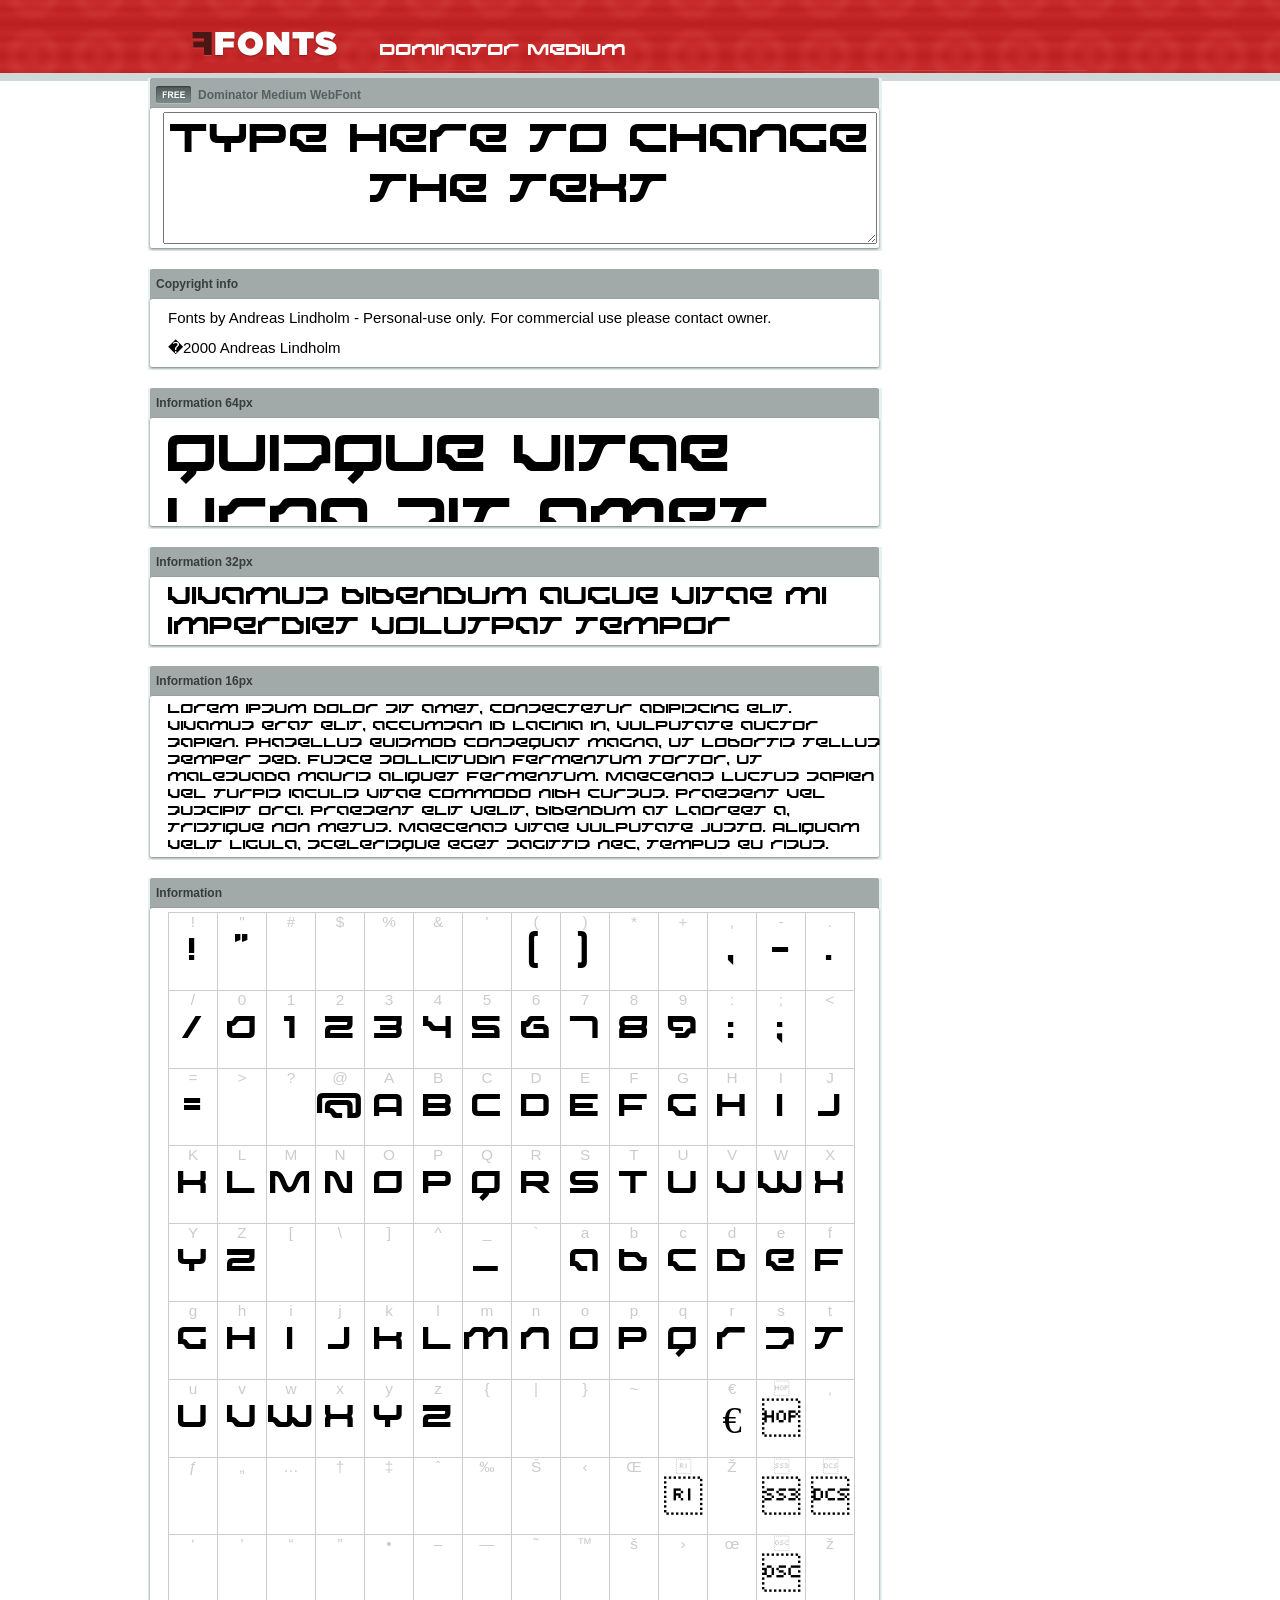
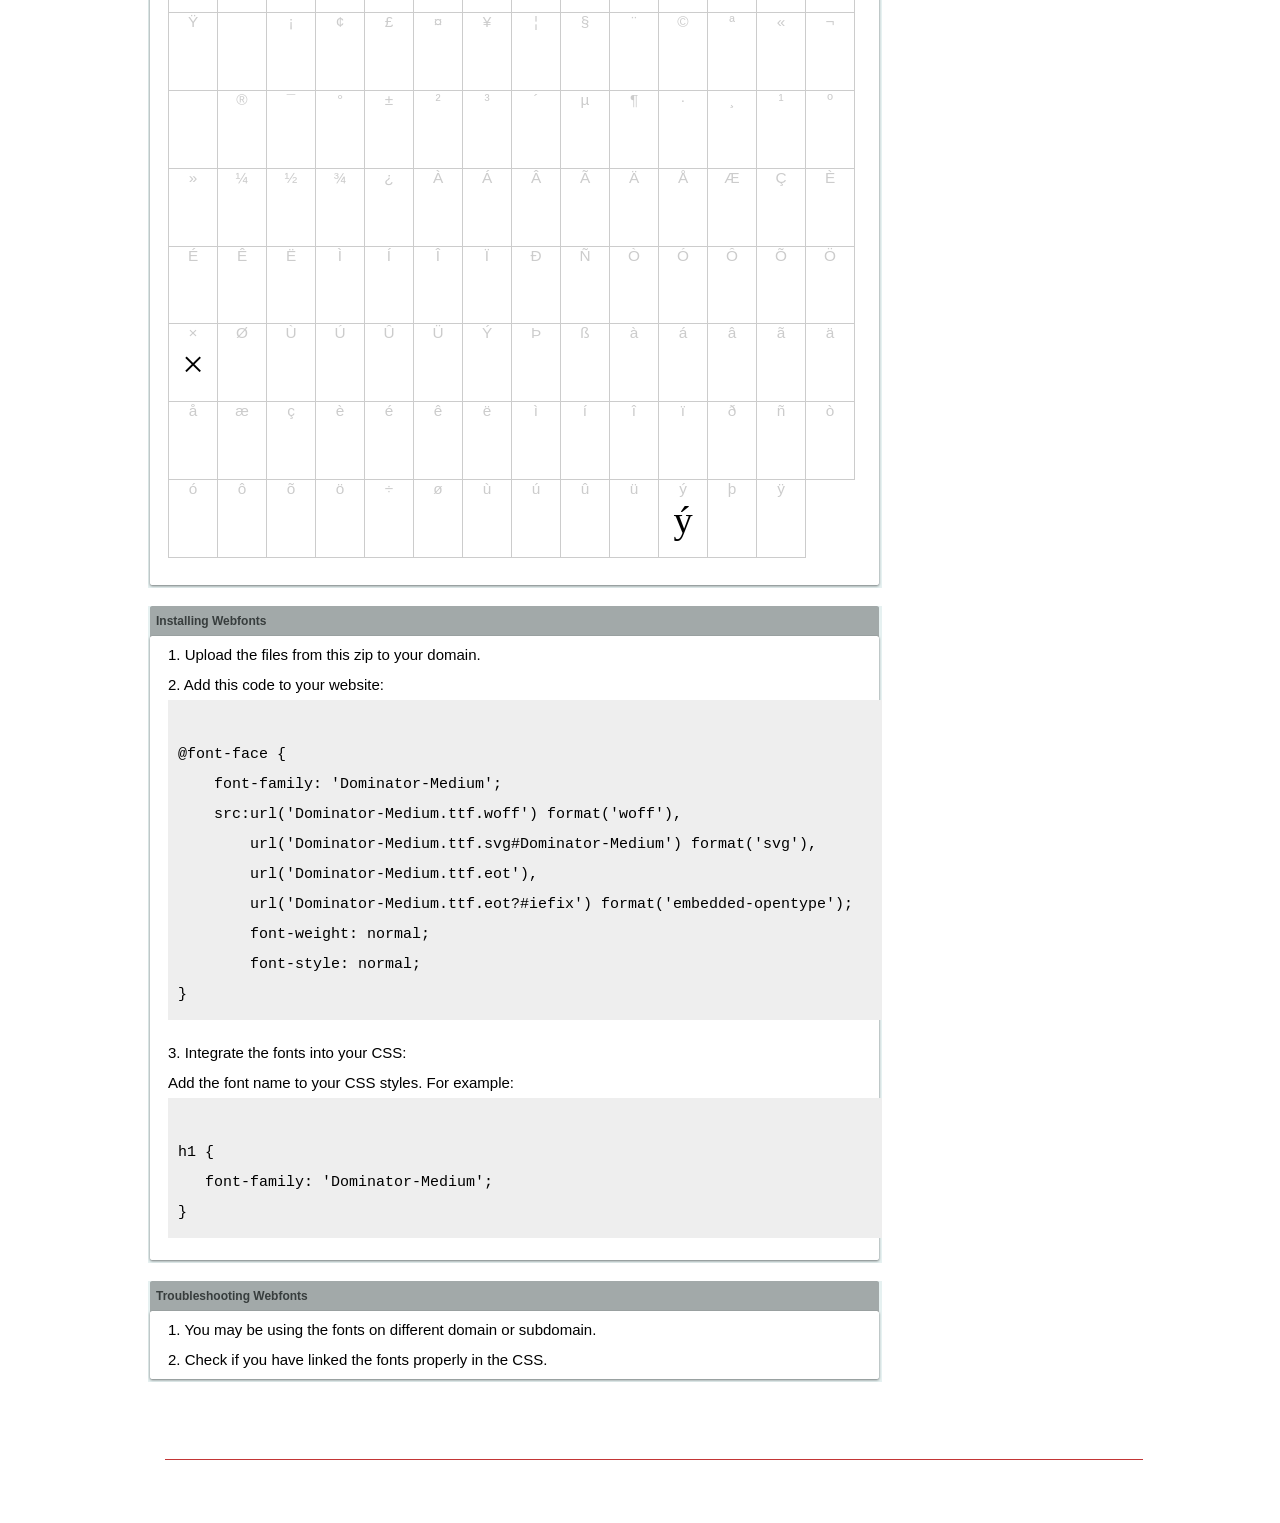
<file: Views/Layouts/Menu/Styles/Custom-Fonts/Dominator-Medium/example.html>
<!DOCTYPE html PUBLIC "-//W3C//DTD XHTML 1.0 Transitional//EN" "http://www.w3.org/TR/xhtml1/DTD/xhtml1-transitional.dtd">
<html xmlns="http://www.w3.org/1999/xhtml">
<head>
<meta http-equiv="Content-Type" content="text/html; charset=UTF-8" />
<title>Dominator Medium WebFont</title>
<meta name="description" content="Dominator Medium WebFont" />
<meta name="keywords" content="Dominator Medium WebFont" />
<style type="text/css">
@font-face {
  font-family: 'Dominator-Medium';
    src:  url('Dominator-Medium.ttf.woff') format('woff'),
    url('Dominator-Medium.ttf.svg#Dominator-Medium') format('svg'),
    url('Dominator-Medium.ttf.eot'),
    url('Dominator-Medium.eot?#iefix') format('embedded-opentype'); 
    font-weight: normal;
    font-style: normal;
}.examplefontl {
  font-family: 'Dominator-Medium';  
  color: black;
}
.examplefont {
  padding-bottom: 2em;
  overflow: hidden; 
  text-align: center;
}
.examplefont div {
  float: left;
  border: 1px solid #ccc;
  text-align: center;
  width: 1.25em;
  height: 2em;
  margin-right: -1px;
  margin-bottom: -1px;
  font-size: 3.2em; 
}
.examplefont div .defaultC {
  color: #ccc;
  font-family: arial, sans-serif;
  font-size: .4em;
  display: block;
}
*{margin:0;padding:0;}
body{margin:0px;padding:0px;background:#FFFFFF url(images/bgtile.gif?1) repeat-x;font-family:Arial, Helvetica, sans-serif;}
#header{background:url(images/headertile.gif);height:73px;margin:0px;overflow:hidden;}
#head{width:707px;float:left;height:31px;margin:39px 0 0 0;padding:0px;color:#ffffff;font-size:15px;border-bottom:1px solid #c94040;overflow:hidden;}
#head a{color:#ffffff;text-decoration:none;}
#headspan1{float:left;}
.container{width:994px;margin:0 auto;padding:0px;overflow:hidden;}
#content{width:734px;margin:5px 0px 0px 5px;float:left;padding:0px;font-size:12px;display:inline;color:#868e8e;overflow:hidden;}
.fontbox{background:url(images/fontboxtile.gif);width:734px;margin:0 0 18px 0;padding:0;overflow:hidden;}
.fontboxtop{background:url(images/fontboxtop.gif) no-repeat top left;height:18px;font-size:12px;color:#373d3d;width:718px;padding:8px;margin:0;overflow:hidden;}
.fontboxtop a{color:#373d3d;text-decoration:none;}
.fontboxspan1{background:url(images/free.gif) no-repeat;padding:2px 0 2px 42px;float:left;}
h6{background:url(images/logo.gif) top left no-repeat;width:230px;height:73px;margin:0px 0px 0px 7px;float:left;}
h6 a{display:block;height:73px;}
h6 a span{display:none;}
h1{display:inline;font-size:12px;font-weight:bold;color:#546060;padding:0px;float:left;}
.btn{border:0;margin:0;background:url('images/button.gif');background-repeat:repeat-x;color:#fff;width:127px;height:28px;font-size:17px;}
.inputsubtmi{border:1px solid #e1ebeb;border-bottom:2px solid #c7d1d1;padding:6px;margin:0 0 8px 0;}
.partner{font-size:16px;font-weight:bold;color:#000000;padding:0px;margin:39px 0px 12px 30px;}
.fontboxspan1notfree{padding:2px 0 2px 42px;float:left;}
#footer{height:123px;margin:0px;padding:0px;background:url(http://www.altfonts.com/images/foottile.gif);}
#foot{width:1005px;height:123px;background:url(http://www.altfonts.com/images/foot.gif) top left no-repeat;margin:0 auto;padding:0px;}
#copyright{height:31px;padding:28px 0 0 118px;margin:0 0 0 27px;border-bottom:1px solid #c33636;font-size:14px;color:#4a1616;}
code {
	white-space: pre;
	background-color: #eee;
	display: block;
	padding: 10px;
	margin-bottom: 18px;
	overflow: auto;
}    
</style>
</head>
<body>
<div id="header">
<div class="container">
<h6><a href="http://webfonts.ffonts.net" title="WebFonts"><span>WebFonts</span></a></h6>
<div id="head">
<span id="headspan1">
   <span style="font-family: 'Dominator-Medium';font-size: 20px; color: white;">Dominator Medium</span> 
</span>
</div>
</div>
</div>
<div class="container">
<div id="content">
<!-- WebFont --> 
<div class="fontbox">
<div class="fontboxtop"><span class="fontboxspan1"><h1>Dominator Medium WebFont</h1></span></div>
 <textarea id="txtAreaTryFont" cols="" rows="2" style="font-family: 'Dominator-Medium';width:97%; font-size: 50px; height: 130px;text-align: center;margin-left: 15px;" 
           onclick="if (this.value=='Type here to change the text') this.value=''">Type here to change the text</textarea>
<img src="images/fontboxbottom.gif" width="734" height="7" alt="" />
</div>
<div class="fontbox">
<div class="fontboxtop"><b>Copyright info</b></div>
<div style="text-align: left;margin-left:20px;color: black;font-size:15px;line-height:200%">
Fonts by Andreas Lindholm - Personal-use only. For commercial use please contact owner.<br />
�2000 Andreas Lindholm
</div>
<img src="images/fontboxbottom.gif" width="734" height="7" alt="" />
</div>
<div class="fontbox">
<div class="fontboxtop"><b>Information 64px</b></div>
<div style="font-family: 'Dominator-Medium';margin-left:20px;font-size:64px;color:black;float: left;display: inline; overflow: hidden;height:100px;">
 Quisque vitae urna sit amet ipsum lobortis iaculis volutpat sit amet nibh. 
</div>
<img src="images/fontboxbottom.gif" width="734" height="7" alt="" />
</div>
<div class="fontbox">
<div class="fontboxtop"><b>Information 32px</b></div>
<div style="font-family: 'Dominator-Medium';margin-left:20px;font-size:30px;color:black;float: left;display: inline; overflow: hidden;height:60px;">
 Vivamus bibendum augue vitae mi imperdiet volutpat tempor tellus lacinia. Integer in sem et neque iaculis malesuada. 
</div>
<img src="images/fontboxbottom.gif" width="734" height="7" alt="" />
</div>
<div class="fontbox">
<div class="fontboxtop"><b>Information 16px</b></div>
<div style="font-family: 'Dominator-Medium';margin-left:20px;font-size:16px;color:black;float: left;display: inline; overflow: hidden;">
 Lorem ipsum dolor sit amet, consectetur adipiscing elit. Vivamus erat elit, accumsan id lacinia in, vulputate auctor sapien. Phasellus euismod consequat magna, ut lobortis tellus semper sed. Fusce sollicitudin fermentum tortor, ut malesuada mauris aliquet fermentum. Maecenas luctus sapien vel turpis iaculis vitae commodo nibh cursus. Praesent vel suscipit orci. Praesent elit velit, bibendum at laoreet a, tristique non metus. Maecenas vitae vulputate justo. Aliquam velit ligula, scelerisque eget sagittis nec, tempus eu risus. 
</div>
<img src="images/fontboxbottom.gif" width="734" height="7" alt="" />
</div>
<div class="fontbox">
<div class="fontboxtop"><b>Information</b></div>
<div class="examplefont examplefontl" style="text-align: center;margin-left:20px;">
 <div><span class="defaultC">&#33;</span><span>&#33;</span></div><div><span class="defaultC">&#34;</span><span>&#34;</span></div><div><span class="defaultC">&#35;</span><span>&#35;</span></div><div><span class="defaultC">&#36;</span><span>&#36;</span></div><div><span class="defaultC">&#37;</span><span>&#37;</span></div><div><span class="defaultC">&#38;</span><span>&#38;</span></div><div><span class="defaultC">&#39;</span><span>&#39;</span></div><div><span class="defaultC">&#40;</span><span>&#40;</span></div><div><span class="defaultC">&#41;</span><span>&#41;</span></div><div><span class="defaultC">&#42;</span><span>&#42;</span></div><div><span class="defaultC">&#43;</span><span>&#43;</span></div><div><span class="defaultC">&#44;</span><span>&#44;</span></div><div><span class="defaultC">&#45;</span><span>&#45;</span></div><div><span class="defaultC">&#46;</span><span>&#46;</span></div><div><span class="defaultC">&#47;</span><span>&#47;</span></div><div><span class="defaultC">&#48;</span><span>&#48;</span></div><div><span class="defaultC">&#49;</span><span>&#49;</span></div><div><span class="defaultC">&#50;</span><span>&#50;</span></div><div><span class="defaultC">&#51;</span><span>&#51;</span></div><div><span class="defaultC">&#52;</span><span>&#52;</span></div><div><span class="defaultC">&#53;</span><span>&#53;</span></div><div><span class="defaultC">&#54;</span><span>&#54;</span></div><div><span class="defaultC">&#55;</span><span>&#55;</span></div><div><span class="defaultC">&#56;</span><span>&#56;</span></div><div><span class="defaultC">&#57;</span><span>&#57;</span></div><div><span class="defaultC">&#58;</span><span>&#58;</span></div><div><span class="defaultC">&#59;</span><span>&#59;</span></div><div><span class="defaultC">&#60;</span><span>&#60;</span></div><div><span class="defaultC">&#61;</span><span>&#61;</span></div><div><span class="defaultC">&#62;</span><span>&#62;</span></div><div><span class="defaultC">&#63;</span><span>&#63;</span></div><div><span class="defaultC">&#64;</span><span>&#64;</span></div><div><span class="defaultC">&#65;</span><span>&#65;</span></div><div><span class="defaultC">&#66;</span><span>&#66;</span></div><div><span class="defaultC">&#67;</span><span>&#67;</span></div><div><span class="defaultC">&#68;</span><span>&#68;</span></div><div><span class="defaultC">&#69;</span><span>&#69;</span></div><div><span class="defaultC">&#70;</span><span>&#70;</span></div><div><span class="defaultC">&#71;</span><span>&#71;</span></div><div><span class="defaultC">&#72;</span><span>&#72;</span></div><div><span class="defaultC">&#73;</span><span>&#73;</span></div><div><span class="defaultC">&#74;</span><span>&#74;</span></div><div><span class="defaultC">&#75;</span><span>&#75;</span></div><div><span class="defaultC">&#76;</span><span>&#76;</span></div><div><span class="defaultC">&#77;</span><span>&#77;</span></div><div><span class="defaultC">&#78;</span><span>&#78;</span></div><div><span class="defaultC">&#79;</span><span>&#79;</span></div><div><span class="defaultC">&#80;</span><span>&#80;</span></div><div><span class="defaultC">&#81;</span><span>&#81;</span></div><div><span class="defaultC">&#82;</span><span>&#82;</span></div><div><span class="defaultC">&#83;</span><span>&#83;</span></div><div><span class="defaultC">&#84;</span><span>&#84;</span></div><div><span class="defaultC">&#85;</span><span>&#85;</span></div><div><span class="defaultC">&#86;</span><span>&#86;</span></div><div><span class="defaultC">&#87;</span><span>&#87;</span></div><div><span class="defaultC">&#88;</span><span>&#88;</span></div><div><span class="defaultC">&#89;</span><span>&#89;</span></div><div><span class="defaultC">&#90;</span><span>&#90;</span></div><div><span class="defaultC">&#91;</span><span>&#91;</span></div><div><span class="defaultC">&#92;</span><span>&#92;</span></div><div><span class="defaultC">&#93;</span><span>&#93;</span></div><div><span class="defaultC">&#94;</span><span>&#94;</span></div><div><span class="defaultC">&#95;</span><span>&#95;</span></div><div><span class="defaultC">&#96;</span><span>&#96;</span></div><div><span class="defaultC">&#97;</span><span>&#97;</span></div><div><span class="defaultC">&#98;</span><span>&#98;</span></div><div><span class="defaultC">&#99;</span><span>&#99;</span></div><div><span class="defaultC">&#100;</span><span>&#100;</span></div><div><span class="defaultC">&#101;</span><span>&#101;</span></div><div><span class="defaultC">&#102;</span><span>&#102;</span></div><div><span class="defaultC">&#103;</span><span>&#103;</span></div><div><span class="defaultC">&#104;</span><span>&#104;</span></div><div><span class="defaultC">&#105;</span><span>&#105;</span></div><div><span class="defaultC">&#106;</span><span>&#106;</span></div><div><span class="defaultC">&#107;</span><span>&#107;</span></div><div><span class="defaultC">&#108;</span><span>&#108;</span></div><div><span class="defaultC">&#109;</span><span>&#109;</span></div><div><span class="defaultC">&#110;</span><span>&#110;</span></div><div><span class="defaultC">&#111;</span><span>&#111;</span></div><div><span class="defaultC">&#112;</span><span>&#112;</span></div><div><span class="defaultC">&#113;</span><span>&#113;</span></div><div><span class="defaultC">&#114;</span><span>&#114;</span></div><div><span class="defaultC">&#115;</span><span>&#115;</span></div><div><span class="defaultC">&#116;</span><span>&#116;</span></div><div><span class="defaultC">&#117;</span><span>&#117;</span></div><div><span class="defaultC">&#118;</span><span>&#118;</span></div><div><span class="defaultC">&#119;</span><span>&#119;</span></div><div><span class="defaultC">&#120;</span><span>&#120;</span></div><div><span class="defaultC">&#121;</span><span>&#121;</span></div><div><span class="defaultC">&#122;</span><span>&#122;</span></div><div><span class="defaultC">&#123;</span><span>&#123;</span></div><div><span class="defaultC">&#124;</span><span>&#124;</span></div><div><span class="defaultC">&#125;</span><span>&#125;</span></div><div><span class="defaultC">&#126;</span><span>&#126;</span></div><div><span class="defaultC">&#127;</span><span>&#127;</span></div><div><span class="defaultC">&#128;</span><span>&#128;</span></div><div><span class="defaultC">&#129;</span><span>&#129;</span></div><div><span class="defaultC">&#130;</span><span>&#130;</span></div><div><span class="defaultC">&#131;</span><span>&#131;</span></div><div><span class="defaultC">&#132;</span><span>&#132;</span></div><div><span class="defaultC">&#133;</span><span>&#133;</span></div><div><span class="defaultC">&#134;</span><span>&#134;</span></div><div><span class="defaultC">&#135;</span><span>&#135;</span></div><div><span class="defaultC">&#136;</span><span>&#136;</span></div><div><span class="defaultC">&#137;</span><span>&#137;</span></div><div><span class="defaultC">&#138;</span><span>&#138;</span></div><div><span class="defaultC">&#139;</span><span>&#139;</span></div><div><span class="defaultC">&#140;</span><span>&#140;</span></div><div><span class="defaultC">&#141;</span><span>&#141;</span></div><div><span class="defaultC">&#142;</span><span>&#142;</span></div><div><span class="defaultC">&#143;</span><span>&#143;</span></div><div><span class="defaultC">&#144;</span><span>&#144;</span></div><div><span class="defaultC">&#145;</span><span>&#145;</span></div><div><span class="defaultC">&#146;</span><span>&#146;</span></div><div><span class="defaultC">&#147;</span><span>&#147;</span></div><div><span class="defaultC">&#148;</span><span>&#148;</span></div><div><span class="defaultC">&#149;</span><span>&#149;</span></div><div><span class="defaultC">&#150;</span><span>&#150;</span></div><div><span class="defaultC">&#151;</span><span>&#151;</span></div><div><span class="defaultC">&#152;</span><span>&#152;</span></div><div><span class="defaultC">&#153;</span><span>&#153;</span></div><div><span class="defaultC">&#154;</span><span>&#154;</span></div><div><span class="defaultC">&#155;</span><span>&#155;</span></div><div><span class="defaultC">&#156;</span><span>&#156;</span></div><div><span class="defaultC">&#157;</span><span>&#157;</span></div><div><span class="defaultC">&#158;</span><span>&#158;</span></div><div><span class="defaultC">&#159;</span><span>&#159;</span></div><div><span class="defaultC">&#160;</span><span>&#160;</span></div><div><span class="defaultC">&#161;</span><span>&#161;</span></div><div><span class="defaultC">&#162;</span><span>&#162;</span></div><div><span class="defaultC">&#163;</span><span>&#163;</span></div><div><span class="defaultC">&#164;</span><span>&#164;</span></div><div><span class="defaultC">&#165;</span><span>&#165;</span></div><div><span class="defaultC">&#166;</span><span>&#166;</span></div><div><span class="defaultC">&#167;</span><span>&#167;</span></div><div><span class="defaultC">&#168;</span><span>&#168;</span></div><div><span class="defaultC">&#169;</span><span>&#169;</span></div><div><span class="defaultC">&#170;</span><span>&#170;</span></div><div><span class="defaultC">&#171;</span><span>&#171;</span></div><div><span class="defaultC">&#172;</span><span>&#172;</span></div><div><span class="defaultC">&#173;</span><span>&#173;</span></div><div><span class="defaultC">&#174;</span><span>&#174;</span></div><div><span class="defaultC">&#175;</span><span>&#175;</span></div><div><span class="defaultC">&#176;</span><span>&#176;</span></div><div><span class="defaultC">&#177;</span><span>&#177;</span></div><div><span class="defaultC">&#178;</span><span>&#178;</span></div><div><span class="defaultC">&#179;</span><span>&#179;</span></div><div><span class="defaultC">&#180;</span><span>&#180;</span></div><div><span class="defaultC">&#181;</span><span>&#181;</span></div><div><span class="defaultC">&#182;</span><span>&#182;</span></div><div><span class="defaultC">&#183;</span><span>&#183;</span></div><div><span class="defaultC">&#184;</span><span>&#184;</span></div><div><span class="defaultC">&#185;</span><span>&#185;</span></div><div><span class="defaultC">&#186;</span><span>&#186;</span></div><div><span class="defaultC">&#187;</span><span>&#187;</span></div><div><span class="defaultC">&#188;</span><span>&#188;</span></div><div><span class="defaultC">&#189;</span><span>&#189;</span></div><div><span class="defaultC">&#190;</span><span>&#190;</span></div><div><span class="defaultC">&#191;</span><span>&#191;</span></div><div><span class="defaultC">&#192;</span><span>&#192;</span></div><div><span class="defaultC">&#193;</span><span>&#193;</span></div><div><span class="defaultC">&#194;</span><span>&#194;</span></div><div><span class="defaultC">&#195;</span><span>&#195;</span></div><div><span class="defaultC">&#196;</span><span>&#196;</span></div><div><span class="defaultC">&#197;</span><span>&#197;</span></div><div><span class="defaultC">&#198;</span><span>&#198;</span></div><div><span class="defaultC">&#199;</span><span>&#199;</span></div><div><span class="defaultC">&#200;</span><span>&#200;</span></div><div><span class="defaultC">&#201;</span><span>&#201;</span></div><div><span class="defaultC">&#202;</span><span>&#202;</span></div><div><span class="defaultC">&#203;</span><span>&#203;</span></div><div><span class="defaultC">&#204;</span><span>&#204;</span></div><div><span class="defaultC">&#205;</span><span>&#205;</span></div><div><span class="defaultC">&#206;</span><span>&#206;</span></div><div><span class="defaultC">&#207;</span><span>&#207;</span></div><div><span class="defaultC">&#208;</span><span>&#208;</span></div><div><span class="defaultC">&#209;</span><span>&#209;</span></div><div><span class="defaultC">&#210;</span><span>&#210;</span></div><div><span class="defaultC">&#211;</span><span>&#211;</span></div><div><span class="defaultC">&#212;</span><span>&#212;</span></div><div><span class="defaultC">&#213;</span><span>&#213;</span></div><div><span class="defaultC">&#214;</span><span>&#214;</span></div><div><span class="defaultC">&#215;</span><span>&#215;</span></div><div><span class="defaultC">&#216;</span><span>&#216;</span></div><div><span class="defaultC">&#217;</span><span>&#217;</span></div><div><span class="defaultC">&#218;</span><span>&#218;</span></div><div><span class="defaultC">&#219;</span><span>&#219;</span></div><div><span class="defaultC">&#220;</span><span>&#220;</span></div><div><span class="defaultC">&#221;</span><span>&#221;</span></div><div><span class="defaultC">&#222;</span><span>&#222;</span></div><div><span class="defaultC">&#223;</span><span>&#223;</span></div><div><span class="defaultC">&#224;</span><span>&#224;</span></div><div><span class="defaultC">&#225;</span><span>&#225;</span></div><div><span class="defaultC">&#226;</span><span>&#226;</span></div><div><span class="defaultC">&#227;</span><span>&#227;</span></div><div><span class="defaultC">&#228;</span><span>&#228;</span></div><div><span class="defaultC">&#229;</span><span>&#229;</span></div><div><span class="defaultC">&#230;</span><span>&#230;</span></div><div><span class="defaultC">&#231;</span><span>&#231;</span></div><div><span class="defaultC">&#232;</span><span>&#232;</span></div><div><span class="defaultC">&#233;</span><span>&#233;</span></div><div><span class="defaultC">&#234;</span><span>&#234;</span></div><div><span class="defaultC">&#235;</span><span>&#235;</span></div><div><span class="defaultC">&#236;</span><span>&#236;</span></div><div><span class="defaultC">&#237;</span><span>&#237;</span></div><div><span class="defaultC">&#238;</span><span>&#238;</span></div><div><span class="defaultC">&#239;</span><span>&#239;</span></div><div><span class="defaultC">&#240;</span><span>&#240;</span></div><div><span class="defaultC">&#241;</span><span>&#241;</span></div><div><span class="defaultC">&#242;</span><span>&#242;</span></div><div><span class="defaultC">&#243;</span><span>&#243;</span></div><div><span class="defaultC">&#244;</span><span>&#244;</span></div><div><span class="defaultC">&#245;</span><span>&#245;</span></div><div><span class="defaultC">&#246;</span><span>&#246;</span></div><div><span class="defaultC">&#247;</span><span>&#247;</span></div><div><span class="defaultC">&#248;</span><span>&#248;</span></div><div><span class="defaultC">&#249;</span><span>&#249;</span></div><div><span class="defaultC">&#250;</span><span>&#250;</span></div><div><span class="defaultC">&#251;</span><span>&#251;</span></div><div><span class="defaultC">&#252;</span><span>&#252;</span></div><div><span class="defaultC">&#253;</span><span>&#253;</span></div><div><span class="defaultC">&#254;</span><span>&#254;</span></div><div><span class="defaultC">&#255;</span><span>&#255;</span></div> 
</div>
<img src="images/fontboxbottom.gif" width="734" height="7" alt="" />
</div>
<div class="fontbox">
<div class="fontboxtop"><b>Installing Webfonts</b></div>
<div style="text-align: left;margin-left:20px;color: black;font-size:15px;line-height:200%">
1. Upload the files from this zip to your domain.<br />
2. Add this code to your website:<br />
<code>
@font-face {
    font-family: 'Dominator-Medium';
    src:url('Dominator-Medium.ttf.woff') format('woff'),
        url('Dominator-Medium.ttf.svg#Dominator-Medium') format('svg'),
        url('Dominator-Medium.ttf.eot'),
        url('Dominator-Medium.ttf.eot?#iefix') format('embedded-opentype'); 
        font-weight: normal;
        font-style: normal;
}
</code>
3. Integrate the fonts into your CSS:<br />
Add the font name to your CSS styles. For example:
<code>
h1 { 
   font-family: 'Dominator-Medium';
}  
</code>
</div>
<img src="images/fontboxbottom.gif" width="734" height="7" alt="" />
</div>
<div class="fontbox">
<div class="fontboxtop"><b>Troubleshooting Webfonts</b></div>
<div style="text-align: left;margin-left:20px;color: black;font-size:15px;line-height:200%">
1. You may be using the fonts on different domain or subdomain.<Br />
2. Check if you have linked the fonts properly in the CSS.<Br />
</div>
<img src="images/fontboxbottom.gif" width="734" height="7" alt="" />
</div>
</div>
</div>
<div id="footer">
<div id="foot">
<div id="copyright" style="font-size:11px;color:white;">&copy; - <a href="http://www.ffonts.net" title="Free Fonts" style="color:white;">Free Fonts by www.FFonts.net</a> - </div>
</div>
</div>

</body>
</html>
</file>
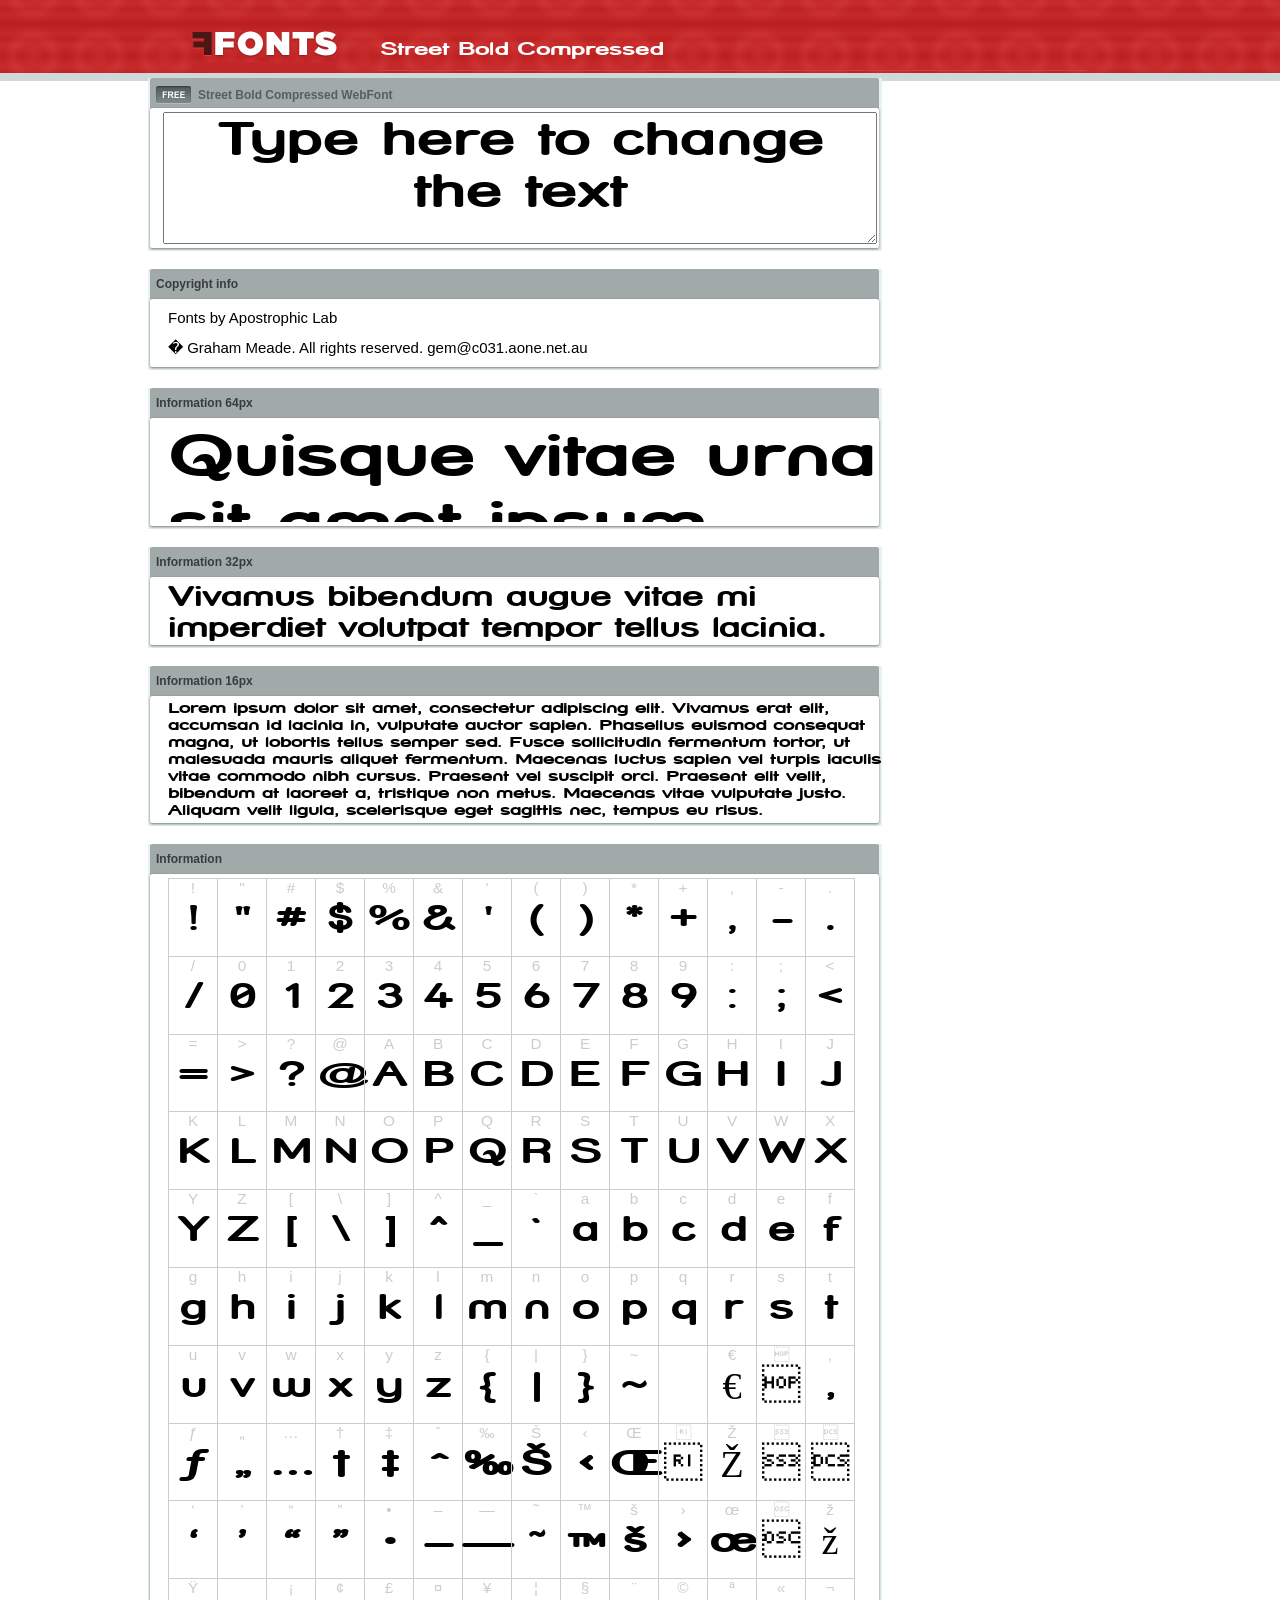
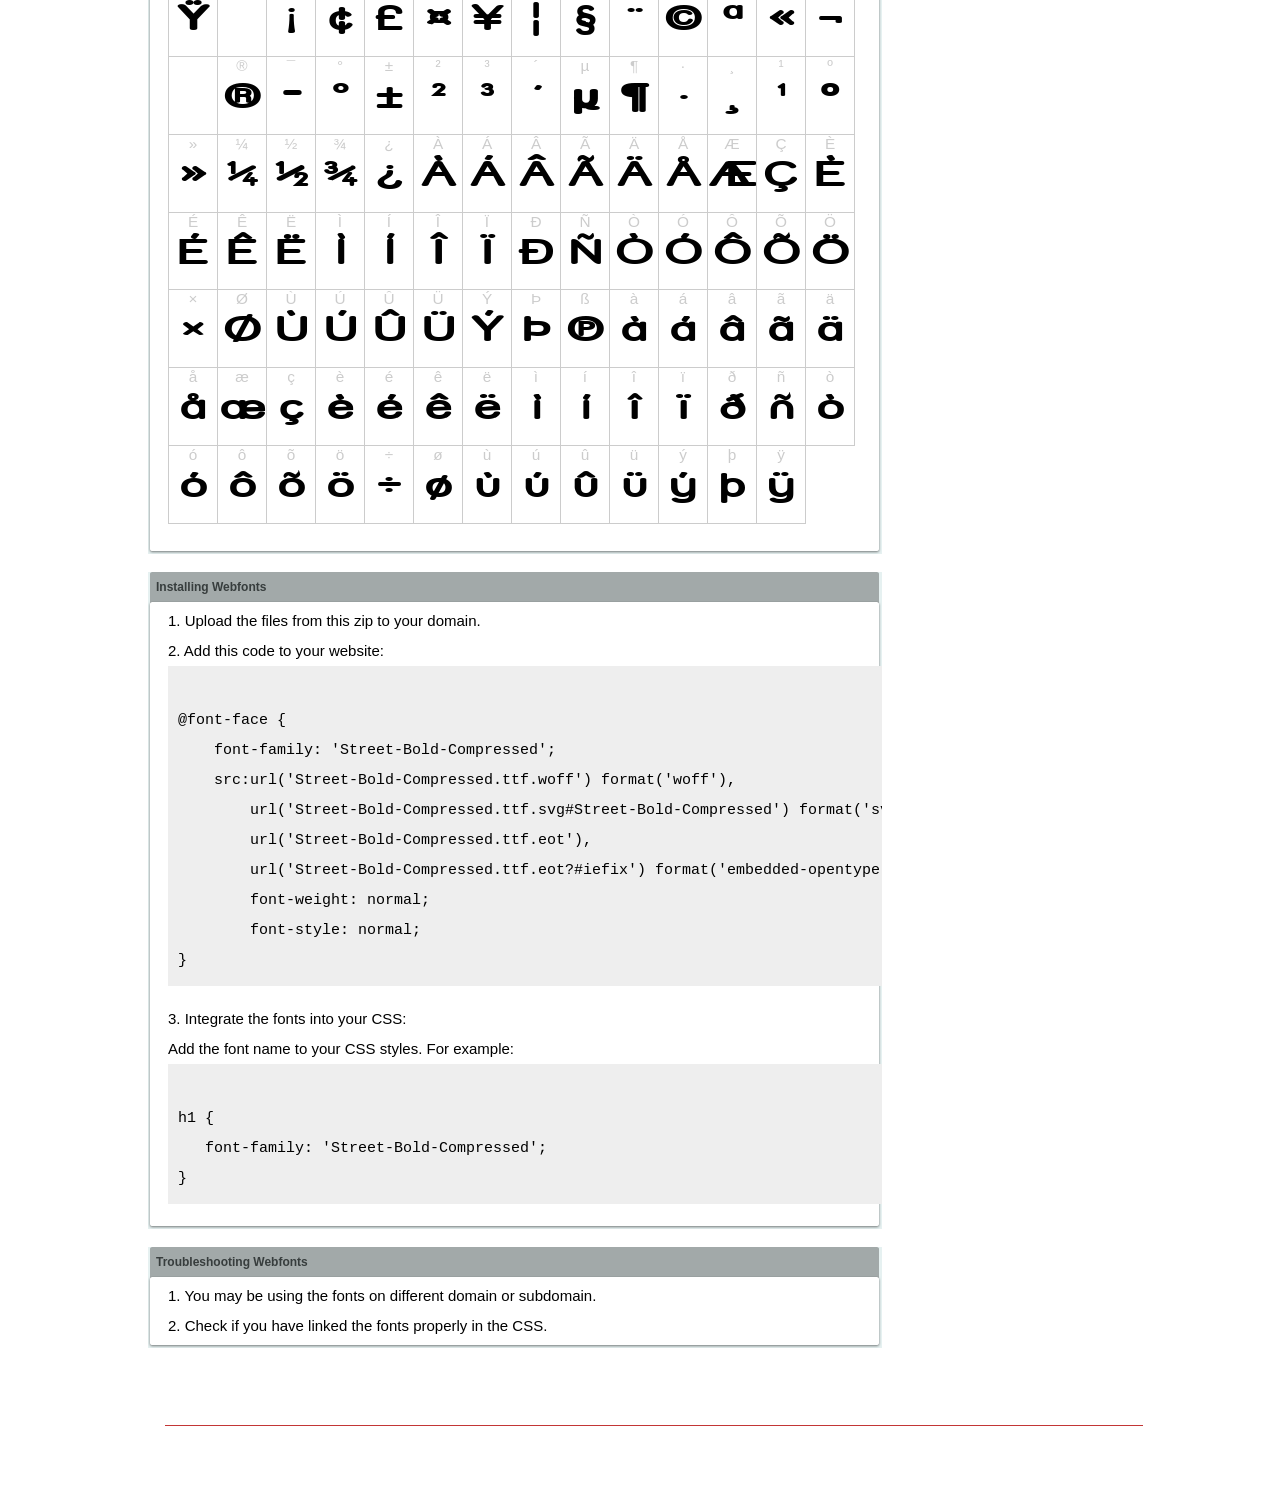
<file: Views/Layouts/Menu/Styles/Custom-Fonts/Street-Bold-Compressed/example.html>
<!DOCTYPE html PUBLIC "-//W3C//DTD XHTML 1.0 Transitional//EN" "http://www.w3.org/TR/xhtml1/DTD/xhtml1-transitional.dtd">
<html xmlns="http://www.w3.org/1999/xhtml">
<head>
<meta http-equiv="Content-Type" content="text/html; charset=UTF-8" />
<title>Street Bold Compressed WebFont</title>
<meta name="description" content="Street Bold Compressed WebFont" />
<meta name="keywords" content="Street Bold Compressed WebFont" />
<style type="text/css">
@font-face {
  font-family: 'Street-Bold-Compressed';
    src:  url('Street-Bold-Compressed.ttf.woff') format('woff'),
    url('Street-Bold-Compressed.ttf.svg#Street-Bold-Compressed') format('svg'),
    url('Street-Bold-Compressed.ttf.eot'),
    url('Street-Bold-Compressed.eot?#iefix') format('embedded-opentype'); 
    font-weight: normal;
    font-style: normal;
}.examplefontl {
  font-family: 'Street-Bold-Compressed';  
  color: black;
}
.examplefont {
  padding-bottom: 2em;
  overflow: hidden; 
  text-align: center;
}
.examplefont div {
  float: left;
  border: 1px solid #ccc;
  text-align: center;
  width: 1.25em;
  height: 2em;
  margin-right: -1px;
  margin-bottom: -1px;
  font-size: 3.2em; 
}
.examplefont div .defaultC {
  color: #ccc;
  font-family: arial, sans-serif;
  font-size: .4em;
  display: block;
}
*{margin:0;padding:0;}
body{margin:0px;padding:0px;background:#FFFFFF url(images/bgtile.gif?1) repeat-x;font-family:Arial, Helvetica, sans-serif;}
#header{background:url(images/headertile.gif);height:73px;margin:0px;overflow:hidden;}
#head{width:707px;float:left;height:31px;margin:39px 0 0 0;padding:0px;color:#ffffff;font-size:15px;border-bottom:1px solid #c94040;overflow:hidden;}
#head a{color:#ffffff;text-decoration:none;}
#headspan1{float:left;}
.container{width:994px;margin:0 auto;padding:0px;overflow:hidden;}
#content{width:734px;margin:5px 0px 0px 5px;float:left;padding:0px;font-size:12px;display:inline;color:#868e8e;overflow:hidden;}
.fontbox{background:url(images/fontboxtile.gif);width:734px;margin:0 0 18px 0;padding:0;overflow:hidden;}
.fontboxtop{background:url(images/fontboxtop.gif) no-repeat top left;height:18px;font-size:12px;color:#373d3d;width:718px;padding:8px;margin:0;overflow:hidden;}
.fontboxtop a{color:#373d3d;text-decoration:none;}
.fontboxspan1{background:url(images/free.gif) no-repeat;padding:2px 0 2px 42px;float:left;}
h6{background:url(images/logo.gif) top left no-repeat;width:230px;height:73px;margin:0px 0px 0px 7px;float:left;}
h6 a{display:block;height:73px;}
h6 a span{display:none;}
h1{display:inline;font-size:12px;font-weight:bold;color:#546060;padding:0px;float:left;}
.btn{border:0;margin:0;background:url('images/button.gif');background-repeat:repeat-x;color:#fff;width:127px;height:28px;font-size:17px;}
.inputsubtmi{border:1px solid #e1ebeb;border-bottom:2px solid #c7d1d1;padding:6px;margin:0 0 8px 0;}
.partner{font-size:16px;font-weight:bold;color:#000000;padding:0px;margin:39px 0px 12px 30px;}
.fontboxspan1notfree{padding:2px 0 2px 42px;float:left;}
#footer{height:123px;margin:0px;padding:0px;background:url(http://www.altfonts.com/images/foottile.gif);}
#foot{width:1005px;height:123px;background:url(http://www.altfonts.com/images/foot.gif) top left no-repeat;margin:0 auto;padding:0px;}
#copyright{height:31px;padding:28px 0 0 118px;margin:0 0 0 27px;border-bottom:1px solid #c33636;font-size:14px;color:#4a1616;}
code {
	white-space: pre;
	background-color: #eee;
	display: block;
	padding: 10px;
	margin-bottom: 18px;
	overflow: auto;
}    
</style>
</head>
<body>
<div id="header">
<div class="container">
<h6><a href="http://webfonts.ffonts.net" title="WebFonts"><span>WebFonts</span></a></h6>
<div id="head">
<span id="headspan1">
   <span style="font-family: 'Street-Bold-Compressed';font-size: 20px; color: white;">Street Bold Compressed</span> 
</span>
</div>
</div>
</div>
<div class="container">
<div id="content">
<!-- WebFont --> 
<div class="fontbox">
<div class="fontboxtop"><span class="fontboxspan1"><h1>Street Bold Compressed WebFont</h1></span></div>
 <textarea id="txtAreaTryFont" cols="" rows="2" style="font-family: 'Street-Bold-Compressed';width:97%; font-size: 50px; height: 130px;text-align: center;margin-left: 15px;" 
           onclick="if (this.value=='Type here to change the text') this.value=''">Type here to change the text</textarea>
<img src="images/fontboxbottom.gif" width="734" height="7" alt="" />
</div>
<div class="fontbox">
<div class="fontboxtop"><b>Copyright info</b></div>
<div style="text-align: left;margin-left:20px;color: black;font-size:15px;line-height:200%">
Fonts by Apostrophic Lab<br />
� Graham Meade. All rights reserved. gem@c031.aone.net.au
</div>
<img src="images/fontboxbottom.gif" width="734" height="7" alt="" />
</div>
<div class="fontbox">
<div class="fontboxtop"><b>Information 64px</b></div>
<div style="font-family: 'Street-Bold-Compressed';margin-left:20px;font-size:64px;color:black;float: left;display: inline; overflow: hidden;height:100px;">
 Quisque vitae urna sit amet ipsum lobortis iaculis volutpat sit amet nibh. 
</div>
<img src="images/fontboxbottom.gif" width="734" height="7" alt="" />
</div>
<div class="fontbox">
<div class="fontboxtop"><b>Information 32px</b></div>
<div style="font-family: 'Street-Bold-Compressed';margin-left:20px;font-size:30px;color:black;float: left;display: inline; overflow: hidden;height:60px;">
 Vivamus bibendum augue vitae mi imperdiet volutpat tempor tellus lacinia. Integer in sem et neque iaculis malesuada. 
</div>
<img src="images/fontboxbottom.gif" width="734" height="7" alt="" />
</div>
<div class="fontbox">
<div class="fontboxtop"><b>Information 16px</b></div>
<div style="font-family: 'Street-Bold-Compressed';margin-left:20px;font-size:16px;color:black;float: left;display: inline; overflow: hidden;">
 Lorem ipsum dolor sit amet, consectetur adipiscing elit. Vivamus erat elit, accumsan id lacinia in, vulputate auctor sapien. Phasellus euismod consequat magna, ut lobortis tellus semper sed. Fusce sollicitudin fermentum tortor, ut malesuada mauris aliquet fermentum. Maecenas luctus sapien vel turpis iaculis vitae commodo nibh cursus. Praesent vel suscipit orci. Praesent elit velit, bibendum at laoreet a, tristique non metus. Maecenas vitae vulputate justo. Aliquam velit ligula, scelerisque eget sagittis nec, tempus eu risus. 
</div>
<img src="images/fontboxbottom.gif" width="734" height="7" alt="" />
</div>
<div class="fontbox">
<div class="fontboxtop"><b>Information</b></div>
<div class="examplefont examplefontl" style="text-align: center;margin-left:20px;">
 <div><span class="defaultC">&#33;</span><span>&#33;</span></div><div><span class="defaultC">&#34;</span><span>&#34;</span></div><div><span class="defaultC">&#35;</span><span>&#35;</span></div><div><span class="defaultC">&#36;</span><span>&#36;</span></div><div><span class="defaultC">&#37;</span><span>&#37;</span></div><div><span class="defaultC">&#38;</span><span>&#38;</span></div><div><span class="defaultC">&#39;</span><span>&#39;</span></div><div><span class="defaultC">&#40;</span><span>&#40;</span></div><div><span class="defaultC">&#41;</span><span>&#41;</span></div><div><span class="defaultC">&#42;</span><span>&#42;</span></div><div><span class="defaultC">&#43;</span><span>&#43;</span></div><div><span class="defaultC">&#44;</span><span>&#44;</span></div><div><span class="defaultC">&#45;</span><span>&#45;</span></div><div><span class="defaultC">&#46;</span><span>&#46;</span></div><div><span class="defaultC">&#47;</span><span>&#47;</span></div><div><span class="defaultC">&#48;</span><span>&#48;</span></div><div><span class="defaultC">&#49;</span><span>&#49;</span></div><div><span class="defaultC">&#50;</span><span>&#50;</span></div><div><span class="defaultC">&#51;</span><span>&#51;</span></div><div><span class="defaultC">&#52;</span><span>&#52;</span></div><div><span class="defaultC">&#53;</span><span>&#53;</span></div><div><span class="defaultC">&#54;</span><span>&#54;</span></div><div><span class="defaultC">&#55;</span><span>&#55;</span></div><div><span class="defaultC">&#56;</span><span>&#56;</span></div><div><span class="defaultC">&#57;</span><span>&#57;</span></div><div><span class="defaultC">&#58;</span><span>&#58;</span></div><div><span class="defaultC">&#59;</span><span>&#59;</span></div><div><span class="defaultC">&#60;</span><span>&#60;</span></div><div><span class="defaultC">&#61;</span><span>&#61;</span></div><div><span class="defaultC">&#62;</span><span>&#62;</span></div><div><span class="defaultC">&#63;</span><span>&#63;</span></div><div><span class="defaultC">&#64;</span><span>&#64;</span></div><div><span class="defaultC">&#65;</span><span>&#65;</span></div><div><span class="defaultC">&#66;</span><span>&#66;</span></div><div><span class="defaultC">&#67;</span><span>&#67;</span></div><div><span class="defaultC">&#68;</span><span>&#68;</span></div><div><span class="defaultC">&#69;</span><span>&#69;</span></div><div><span class="defaultC">&#70;</span><span>&#70;</span></div><div><span class="defaultC">&#71;</span><span>&#71;</span></div><div><span class="defaultC">&#72;</span><span>&#72;</span></div><div><span class="defaultC">&#73;</span><span>&#73;</span></div><div><span class="defaultC">&#74;</span><span>&#74;</span></div><div><span class="defaultC">&#75;</span><span>&#75;</span></div><div><span class="defaultC">&#76;</span><span>&#76;</span></div><div><span class="defaultC">&#77;</span><span>&#77;</span></div><div><span class="defaultC">&#78;</span><span>&#78;</span></div><div><span class="defaultC">&#79;</span><span>&#79;</span></div><div><span class="defaultC">&#80;</span><span>&#80;</span></div><div><span class="defaultC">&#81;</span><span>&#81;</span></div><div><span class="defaultC">&#82;</span><span>&#82;</span></div><div><span class="defaultC">&#83;</span><span>&#83;</span></div><div><span class="defaultC">&#84;</span><span>&#84;</span></div><div><span class="defaultC">&#85;</span><span>&#85;</span></div><div><span class="defaultC">&#86;</span><span>&#86;</span></div><div><span class="defaultC">&#87;</span><span>&#87;</span></div><div><span class="defaultC">&#88;</span><span>&#88;</span></div><div><span class="defaultC">&#89;</span><span>&#89;</span></div><div><span class="defaultC">&#90;</span><span>&#90;</span></div><div><span class="defaultC">&#91;</span><span>&#91;</span></div><div><span class="defaultC">&#92;</span><span>&#92;</span></div><div><span class="defaultC">&#93;</span><span>&#93;</span></div><div><span class="defaultC">&#94;</span><span>&#94;</span></div><div><span class="defaultC">&#95;</span><span>&#95;</span></div><div><span class="defaultC">&#96;</span><span>&#96;</span></div><div><span class="defaultC">&#97;</span><span>&#97;</span></div><div><span class="defaultC">&#98;</span><span>&#98;</span></div><div><span class="defaultC">&#99;</span><span>&#99;</span></div><div><span class="defaultC">&#100;</span><span>&#100;</span></div><div><span class="defaultC">&#101;</span><span>&#101;</span></div><div><span class="defaultC">&#102;</span><span>&#102;</span></div><div><span class="defaultC">&#103;</span><span>&#103;</span></div><div><span class="defaultC">&#104;</span><span>&#104;</span></div><div><span class="defaultC">&#105;</span><span>&#105;</span></div><div><span class="defaultC">&#106;</span><span>&#106;</span></div><div><span class="defaultC">&#107;</span><span>&#107;</span></div><div><span class="defaultC">&#108;</span><span>&#108;</span></div><div><span class="defaultC">&#109;</span><span>&#109;</span></div><div><span class="defaultC">&#110;</span><span>&#110;</span></div><div><span class="defaultC">&#111;</span><span>&#111;</span></div><div><span class="defaultC">&#112;</span><span>&#112;</span></div><div><span class="defaultC">&#113;</span><span>&#113;</span></div><div><span class="defaultC">&#114;</span><span>&#114;</span></div><div><span class="defaultC">&#115;</span><span>&#115;</span></div><div><span class="defaultC">&#116;</span><span>&#116;</span></div><div><span class="defaultC">&#117;</span><span>&#117;</span></div><div><span class="defaultC">&#118;</span><span>&#118;</span></div><div><span class="defaultC">&#119;</span><span>&#119;</span></div><div><span class="defaultC">&#120;</span><span>&#120;</span></div><div><span class="defaultC">&#121;</span><span>&#121;</span></div><div><span class="defaultC">&#122;</span><span>&#122;</span></div><div><span class="defaultC">&#123;</span><span>&#123;</span></div><div><span class="defaultC">&#124;</span><span>&#124;</span></div><div><span class="defaultC">&#125;</span><span>&#125;</span></div><div><span class="defaultC">&#126;</span><span>&#126;</span></div><div><span class="defaultC">&#127;</span><span>&#127;</span></div><div><span class="defaultC">&#128;</span><span>&#128;</span></div><div><span class="defaultC">&#129;</span><span>&#129;</span></div><div><span class="defaultC">&#130;</span><span>&#130;</span></div><div><span class="defaultC">&#131;</span><span>&#131;</span></div><div><span class="defaultC">&#132;</span><span>&#132;</span></div><div><span class="defaultC">&#133;</span><span>&#133;</span></div><div><span class="defaultC">&#134;</span><span>&#134;</span></div><div><span class="defaultC">&#135;</span><span>&#135;</span></div><div><span class="defaultC">&#136;</span><span>&#136;</span></div><div><span class="defaultC">&#137;</span><span>&#137;</span></div><div><span class="defaultC">&#138;</span><span>&#138;</span></div><div><span class="defaultC">&#139;</span><span>&#139;</span></div><div><span class="defaultC">&#140;</span><span>&#140;</span></div><div><span class="defaultC">&#141;</span><span>&#141;</span></div><div><span class="defaultC">&#142;</span><span>&#142;</span></div><div><span class="defaultC">&#143;</span><span>&#143;</span></div><div><span class="defaultC">&#144;</span><span>&#144;</span></div><div><span class="defaultC">&#145;</span><span>&#145;</span></div><div><span class="defaultC">&#146;</span><span>&#146;</span></div><div><span class="defaultC">&#147;</span><span>&#147;</span></div><div><span class="defaultC">&#148;</span><span>&#148;</span></div><div><span class="defaultC">&#149;</span><span>&#149;</span></div><div><span class="defaultC">&#150;</span><span>&#150;</span></div><div><span class="defaultC">&#151;</span><span>&#151;</span></div><div><span class="defaultC">&#152;</span><span>&#152;</span></div><div><span class="defaultC">&#153;</span><span>&#153;</span></div><div><span class="defaultC">&#154;</span><span>&#154;</span></div><div><span class="defaultC">&#155;</span><span>&#155;</span></div><div><span class="defaultC">&#156;</span><span>&#156;</span></div><div><span class="defaultC">&#157;</span><span>&#157;</span></div><div><span class="defaultC">&#158;</span><span>&#158;</span></div><div><span class="defaultC">&#159;</span><span>&#159;</span></div><div><span class="defaultC">&#160;</span><span>&#160;</span></div><div><span class="defaultC">&#161;</span><span>&#161;</span></div><div><span class="defaultC">&#162;</span><span>&#162;</span></div><div><span class="defaultC">&#163;</span><span>&#163;</span></div><div><span class="defaultC">&#164;</span><span>&#164;</span></div><div><span class="defaultC">&#165;</span><span>&#165;</span></div><div><span class="defaultC">&#166;</span><span>&#166;</span></div><div><span class="defaultC">&#167;</span><span>&#167;</span></div><div><span class="defaultC">&#168;</span><span>&#168;</span></div><div><span class="defaultC">&#169;</span><span>&#169;</span></div><div><span class="defaultC">&#170;</span><span>&#170;</span></div><div><span class="defaultC">&#171;</span><span>&#171;</span></div><div><span class="defaultC">&#172;</span><span>&#172;</span></div><div><span class="defaultC">&#173;</span><span>&#173;</span></div><div><span class="defaultC">&#174;</span><span>&#174;</span></div><div><span class="defaultC">&#175;</span><span>&#175;</span></div><div><span class="defaultC">&#176;</span><span>&#176;</span></div><div><span class="defaultC">&#177;</span><span>&#177;</span></div><div><span class="defaultC">&#178;</span><span>&#178;</span></div><div><span class="defaultC">&#179;</span><span>&#179;</span></div><div><span class="defaultC">&#180;</span><span>&#180;</span></div><div><span class="defaultC">&#181;</span><span>&#181;</span></div><div><span class="defaultC">&#182;</span><span>&#182;</span></div><div><span class="defaultC">&#183;</span><span>&#183;</span></div><div><span class="defaultC">&#184;</span><span>&#184;</span></div><div><span class="defaultC">&#185;</span><span>&#185;</span></div><div><span class="defaultC">&#186;</span><span>&#186;</span></div><div><span class="defaultC">&#187;</span><span>&#187;</span></div><div><span class="defaultC">&#188;</span><span>&#188;</span></div><div><span class="defaultC">&#189;</span><span>&#189;</span></div><div><span class="defaultC">&#190;</span><span>&#190;</span></div><div><span class="defaultC">&#191;</span><span>&#191;</span></div><div><span class="defaultC">&#192;</span><span>&#192;</span></div><div><span class="defaultC">&#193;</span><span>&#193;</span></div><div><span class="defaultC">&#194;</span><span>&#194;</span></div><div><span class="defaultC">&#195;</span><span>&#195;</span></div><div><span class="defaultC">&#196;</span><span>&#196;</span></div><div><span class="defaultC">&#197;</span><span>&#197;</span></div><div><span class="defaultC">&#198;</span><span>&#198;</span></div><div><span class="defaultC">&#199;</span><span>&#199;</span></div><div><span class="defaultC">&#200;</span><span>&#200;</span></div><div><span class="defaultC">&#201;</span><span>&#201;</span></div><div><span class="defaultC">&#202;</span><span>&#202;</span></div><div><span class="defaultC">&#203;</span><span>&#203;</span></div><div><span class="defaultC">&#204;</span><span>&#204;</span></div><div><span class="defaultC">&#205;</span><span>&#205;</span></div><div><span class="defaultC">&#206;</span><span>&#206;</span></div><div><span class="defaultC">&#207;</span><span>&#207;</span></div><div><span class="defaultC">&#208;</span><span>&#208;</span></div><div><span class="defaultC">&#209;</span><span>&#209;</span></div><div><span class="defaultC">&#210;</span><span>&#210;</span></div><div><span class="defaultC">&#211;</span><span>&#211;</span></div><div><span class="defaultC">&#212;</span><span>&#212;</span></div><div><span class="defaultC">&#213;</span><span>&#213;</span></div><div><span class="defaultC">&#214;</span><span>&#214;</span></div><div><span class="defaultC">&#215;</span><span>&#215;</span></div><div><span class="defaultC">&#216;</span><span>&#216;</span></div><div><span class="defaultC">&#217;</span><span>&#217;</span></div><div><span class="defaultC">&#218;</span><span>&#218;</span></div><div><span class="defaultC">&#219;</span><span>&#219;</span></div><div><span class="defaultC">&#220;</span><span>&#220;</span></div><div><span class="defaultC">&#221;</span><span>&#221;</span></div><div><span class="defaultC">&#222;</span><span>&#222;</span></div><div><span class="defaultC">&#223;</span><span>&#223;</span></div><div><span class="defaultC">&#224;</span><span>&#224;</span></div><div><span class="defaultC">&#225;</span><span>&#225;</span></div><div><span class="defaultC">&#226;</span><span>&#226;</span></div><div><span class="defaultC">&#227;</span><span>&#227;</span></div><div><span class="defaultC">&#228;</span><span>&#228;</span></div><div><span class="defaultC">&#229;</span><span>&#229;</span></div><div><span class="defaultC">&#230;</span><span>&#230;</span></div><div><span class="defaultC">&#231;</span><span>&#231;</span></div><div><span class="defaultC">&#232;</span><span>&#232;</span></div><div><span class="defaultC">&#233;</span><span>&#233;</span></div><div><span class="defaultC">&#234;</span><span>&#234;</span></div><div><span class="defaultC">&#235;</span><span>&#235;</span></div><div><span class="defaultC">&#236;</span><span>&#236;</span></div><div><span class="defaultC">&#237;</span><span>&#237;</span></div><div><span class="defaultC">&#238;</span><span>&#238;</span></div><div><span class="defaultC">&#239;</span><span>&#239;</span></div><div><span class="defaultC">&#240;</span><span>&#240;</span></div><div><span class="defaultC">&#241;</span><span>&#241;</span></div><div><span class="defaultC">&#242;</span><span>&#242;</span></div><div><span class="defaultC">&#243;</span><span>&#243;</span></div><div><span class="defaultC">&#244;</span><span>&#244;</span></div><div><span class="defaultC">&#245;</span><span>&#245;</span></div><div><span class="defaultC">&#246;</span><span>&#246;</span></div><div><span class="defaultC">&#247;</span><span>&#247;</span></div><div><span class="defaultC">&#248;</span><span>&#248;</span></div><div><span class="defaultC">&#249;</span><span>&#249;</span></div><div><span class="defaultC">&#250;</span><span>&#250;</span></div><div><span class="defaultC">&#251;</span><span>&#251;</span></div><div><span class="defaultC">&#252;</span><span>&#252;</span></div><div><span class="defaultC">&#253;</span><span>&#253;</span></div><div><span class="defaultC">&#254;</span><span>&#254;</span></div><div><span class="defaultC">&#255;</span><span>&#255;</span></div> 
</div>
<img src="images/fontboxbottom.gif" width="734" height="7" alt="" />
</div>
<div class="fontbox">
<div class="fontboxtop"><b>Installing Webfonts</b></div>
<div style="text-align: left;margin-left:20px;color: black;font-size:15px;line-height:200%">
1. Upload the files from this zip to your domain.<br />
2. Add this code to your website:<br />
<code>
@font-face {
    font-family: 'Street-Bold-Compressed';
    src:url('Street-Bold-Compressed.ttf.woff') format('woff'),
        url('Street-Bold-Compressed.ttf.svg#Street-Bold-Compressed') format('svg'),
        url('Street-Bold-Compressed.ttf.eot'),
        url('Street-Bold-Compressed.ttf.eot?#iefix') format('embedded-opentype'); 
        font-weight: normal;
        font-style: normal;
}
</code>
3. Integrate the fonts into your CSS:<br />
Add the font name to your CSS styles. For example:
<code>
h1 { 
   font-family: 'Street-Bold-Compressed';
}  
</code>
</div>
<img src="images/fontboxbottom.gif" width="734" height="7" alt="" />
</div>
<div class="fontbox">
<div class="fontboxtop"><b>Troubleshooting Webfonts</b></div>
<div style="text-align: left;margin-left:20px;color: black;font-size:15px;line-height:200%">
1. You may be using the fonts on different domain or subdomain.<Br />
2. Check if you have linked the fonts properly in the CSS.<Br />
</div>
<img src="images/fontboxbottom.gif" width="734" height="7" alt="" />
</div>
</div>
</div>
<div id="footer">
<div id="foot">
<div id="copyright" style="font-size:11px;color:white;">&copy; - <a href="http://www.ffonts.net" title="Free Fonts" style="color:white;">Free Fonts by www.FFonts.net</a> - </div>
</div>
</div>

</body>
</html>
</file>
